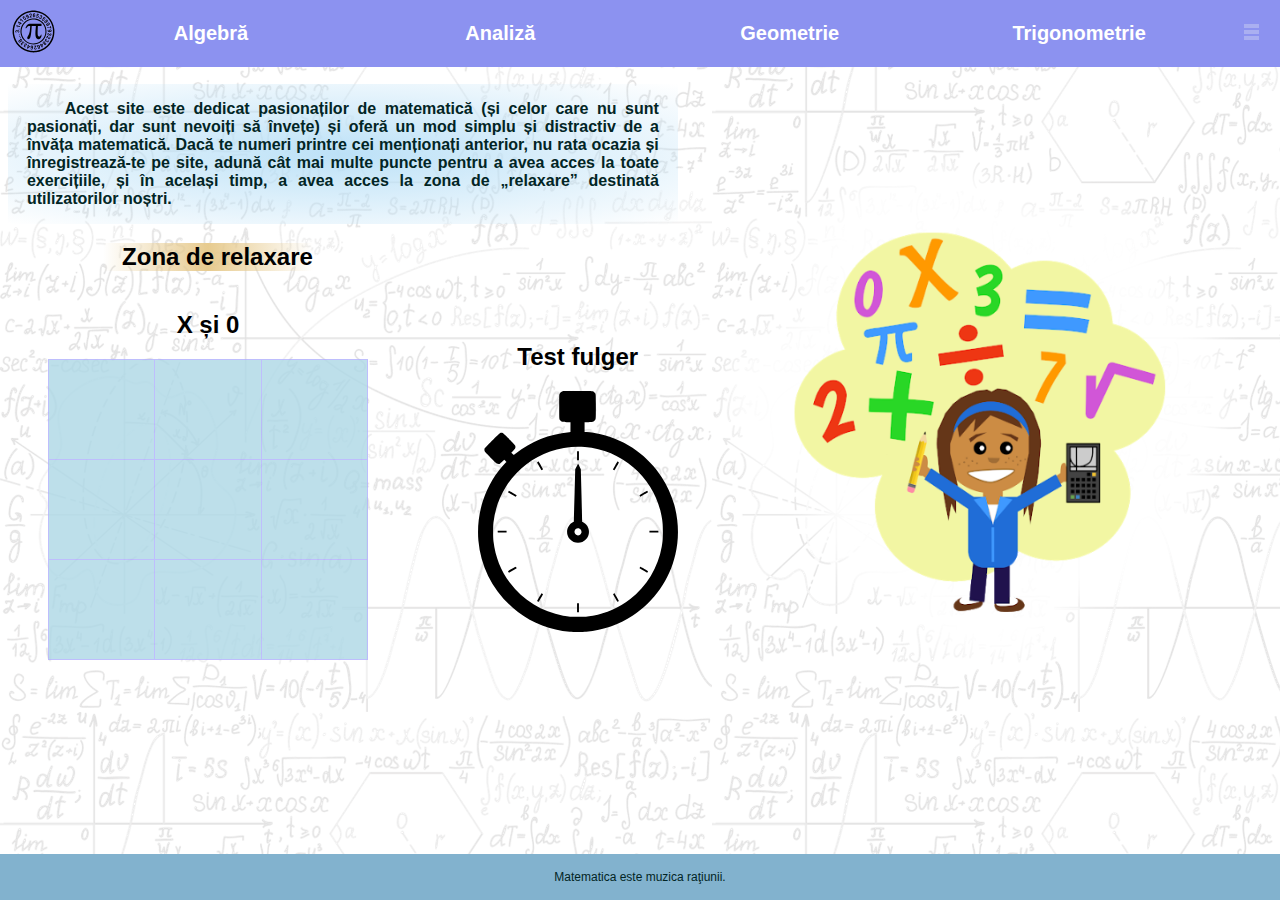
<file: html/index.html>
<!DOCTYPE html>
<html xmlns="http://www.w3.org/1999/xhtml" lang="ro">

<head>
    <meta charset="UTF-8">
    <title>MEGa - Pagina principală</title>
    <meta name="viewport" content="width=device-width, initial-scale=1.0">
    <link rel="stylesheet" href="../css/stil.css">
    <link rel="icon" href="../images/logo.jpg">
    <script src="../javascript/myscript.js"></script>
    <script src="../javascript/login.js"></script>
</head>

<body onload="citat();">

    <table class="meniu">
        <tr>
            <td class="meniu_icon">
                <a href="index.html">
                    <img src="../images/emblema.svg" alt="emblema" id="emblema">
                </a>
            </td>
            <td class="elem_meniu">
                <a href="algebra.html" class="elem_meniu_link">
          Algebră
        </a>
            </td>
            <td class="elem_meniu">
                <a href="analiza.html" class="elem_meniu_link">
          Analiză
        </a>
            </td>
            <td class="elem_meniu">
                <a href="geometrie.html" class="elem_meniu_link">
          Geometrie
        </a>
            </td>
            <td class="elem_meniu"><a href="trigonometrie.html" class="elem_meniu_link">
          Trigonometrie
        </a>
            </td>
            <td class="cerc_meniu"> <button class="cerc_meniu" onclick="openCloseForm()"><svg height="18" width="18">
            <line x1="2" y1="15" x2="17" y2="15" style="stroke:rgb(170, 175, 241);stroke-width:4" />
            <line x1="2" y1="9" x2="17" y2="9" style="stroke:rgb(170, 175, 241);stroke-width:4" />
            <line x1="2" y1="3" x2="17" y2="3" style="stroke:rgb(170, 175, 241);stroke-width:4" />
          </svg></button></td>
        </tr>
    </table>
    <div class="pagecontent">
        <div class="chenare">
            <div class="chenar">
                <div class="content">
                    <p>Acest site este dedicat pasionaților de matematică (și celor care nu sunt pasionați, dar sunt nevoiți să învețe) și oferă un mod simplu și distractiv de a învăța matematică. Dacă te numeri printre cei menționați anterior, nu rata ocazia
                        și înregistrează-te pe site, adună cât mai multe puncte pentru a avea acces la toate exercițiile, și în același timp, a avea acces la zona de „relaxare” destinată utilizatorilor noștri. </p>
                </div>
            </div>

            <div class="chenar_relaxare">
                <div class="joc1">
                    <h2 id="zonarelaxare">Zona de relaxare</h2>
                    <h2>X și 0</h2>
                    <table class="jocx0">
                        <tr>
                            <td class="joc-elem" onclick="Xsi0show('x-elem1')"><span id="x-elem1"></span></td>
                            <td class="joc-elem" onclick="Xsi0show('x-elem2')"><span id="x-elem2"></span></td>
                            <td class="joc-elem" onclick="Xsi0show('x-elem3')"><span id="x-elem3"></span></td>
                        </tr>
                        <tr>
                            <td class="joc-elem" onclick="Xsi0show('x-elem4')"><span id="x-elem4"></span></td>
                            <td class="joc-elem" onclick="Xsi0show('x-elem5')"><span id="x-elem5"></span></td>
                            <td class="joc-elem" onclick="Xsi0show('x-elem6')"><span id="x-elem6"></span></td>
                        </tr>
                        <tr>
                            <td class="joc-elem" onclick="Xsi0show('x-elem7')"><span id="x-elem7"></span></td>
                            <td class="joc-elem" onclick="Xsi0show('x-elem8')"><span id="x-elem8"></span></td>
                            <td class="joc-elem" onclick="Xsi0show('x-elem9')"><span id="x-elem9"></span></td>
                        </tr>
                    </table>
                </div>

                <div onclick="window.location.href='chestionare.html';">
                    <h2 id="chestionar">Test fulger</h2>
                    <img src="../images/ceas.svg" alt="Referință test fulger" id="ceas" />
                </div>
            </div>
        </div>
        <div class="form-popup" id="myForm">
            <form method="POST" action="../php/logare_utilizator.php" class="form-container" id="formLogin">
                <div id="inputForLogin">
                    <h1>Login</h1>
                    <label><b>Email</b>
                   <input type="text" placeholder="Enter Email" name="email" id="email" required>
                </label>
                    <label><b>Password</b>
                   <input type="password" placeholder="Enter Password" name="psw" id="psw" required>
                </label>
                </div>
                <p id="currentUser"></p>
                <button type="submit" class="btn" id="butonLogin" value="Login">Login</button>
                <button type="button" class="btn" id="butonLogout" value="Logout" onclick="logout();">Logout</button>
                <button type="button" class="btn" id="registerButton" onclick="window.location.href='register.html';">Register</button>
                <button type="button" class="btn" id="butonPaginaAdmin" onclick="window.location.href='adminPage.html';">Verifică exercițiu</button>
                <button type="button" class="btn" onclick="window.location.href='adaugareExercitiu.html';">Adaugă exercițiu </button>
                <p id="loggedIn"> </p>
            </form>
        </div>
        <div>
            <img src="../images/Drawing.png" alt="fundal poza" id="poza_copil" />
        </div>
        <footer>
            <p id="citat"></p>
        </footer>
    </div>
</body>

</html>
</file>
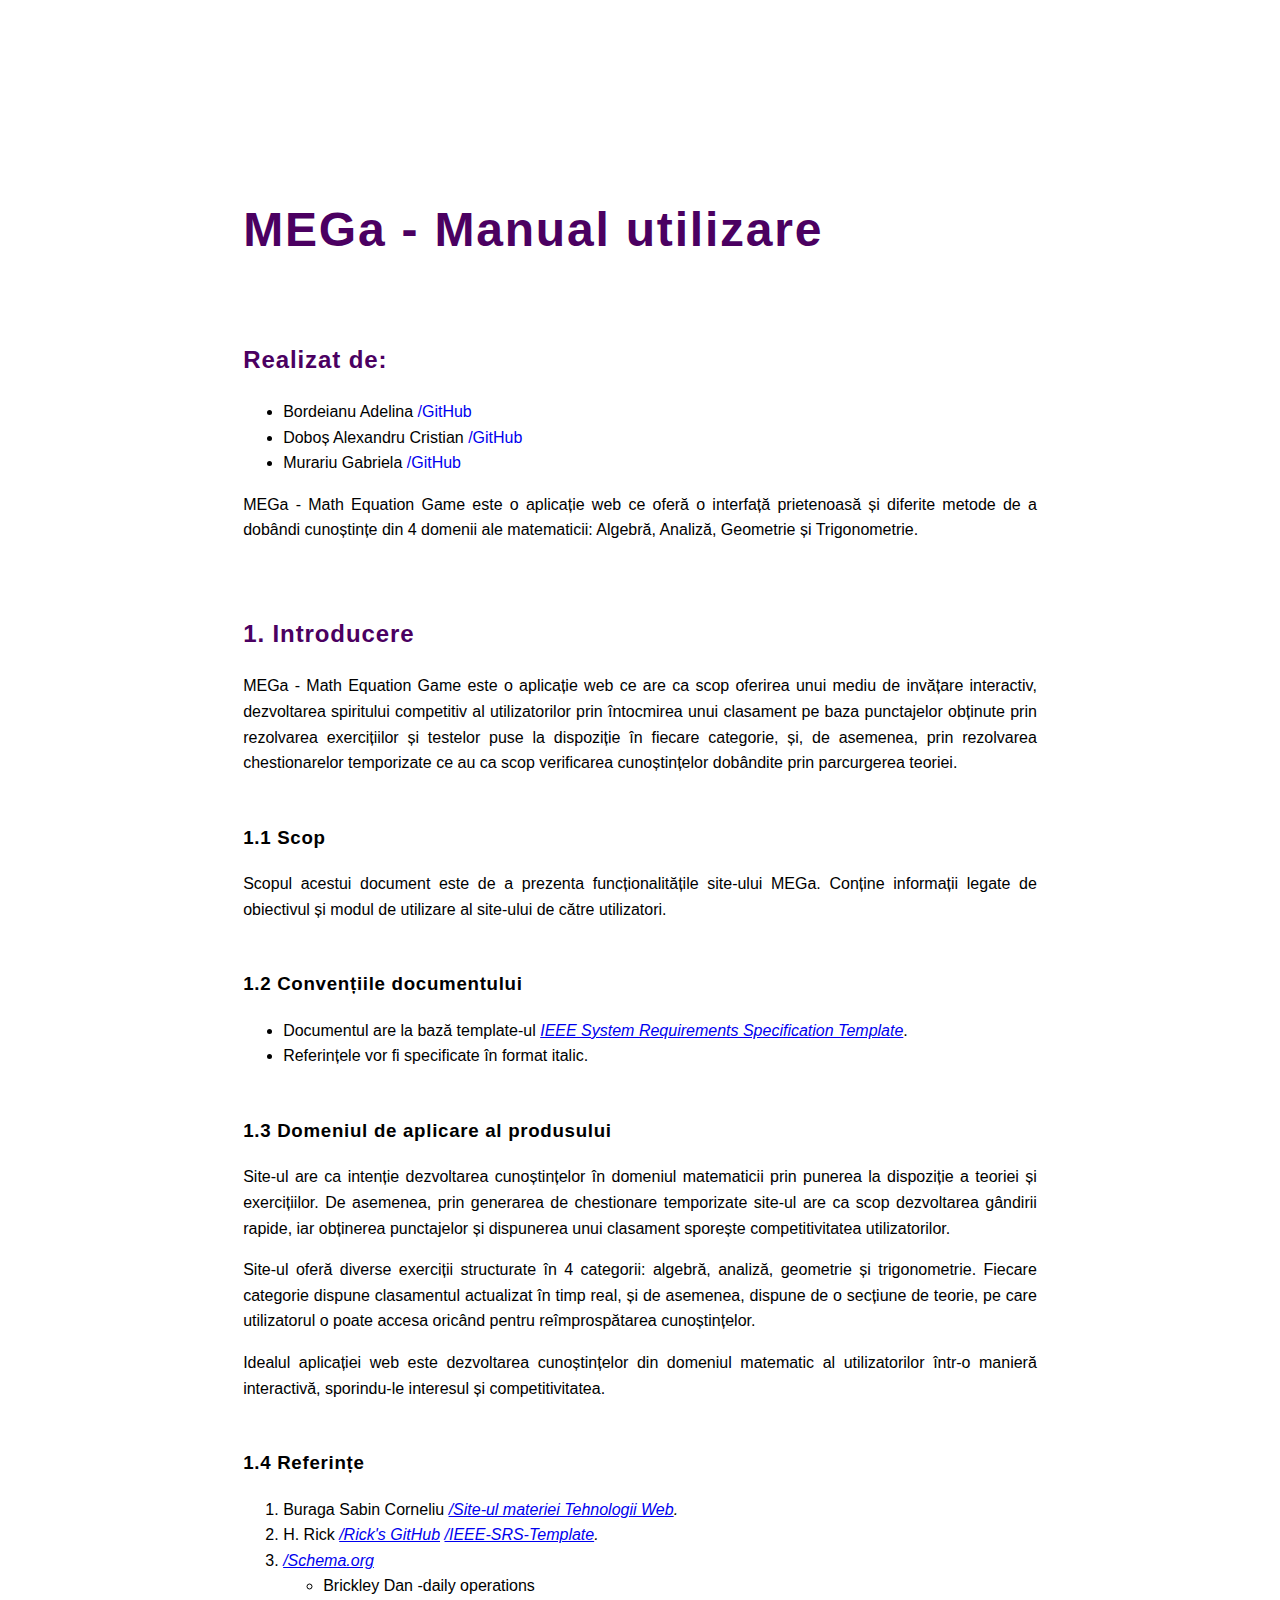
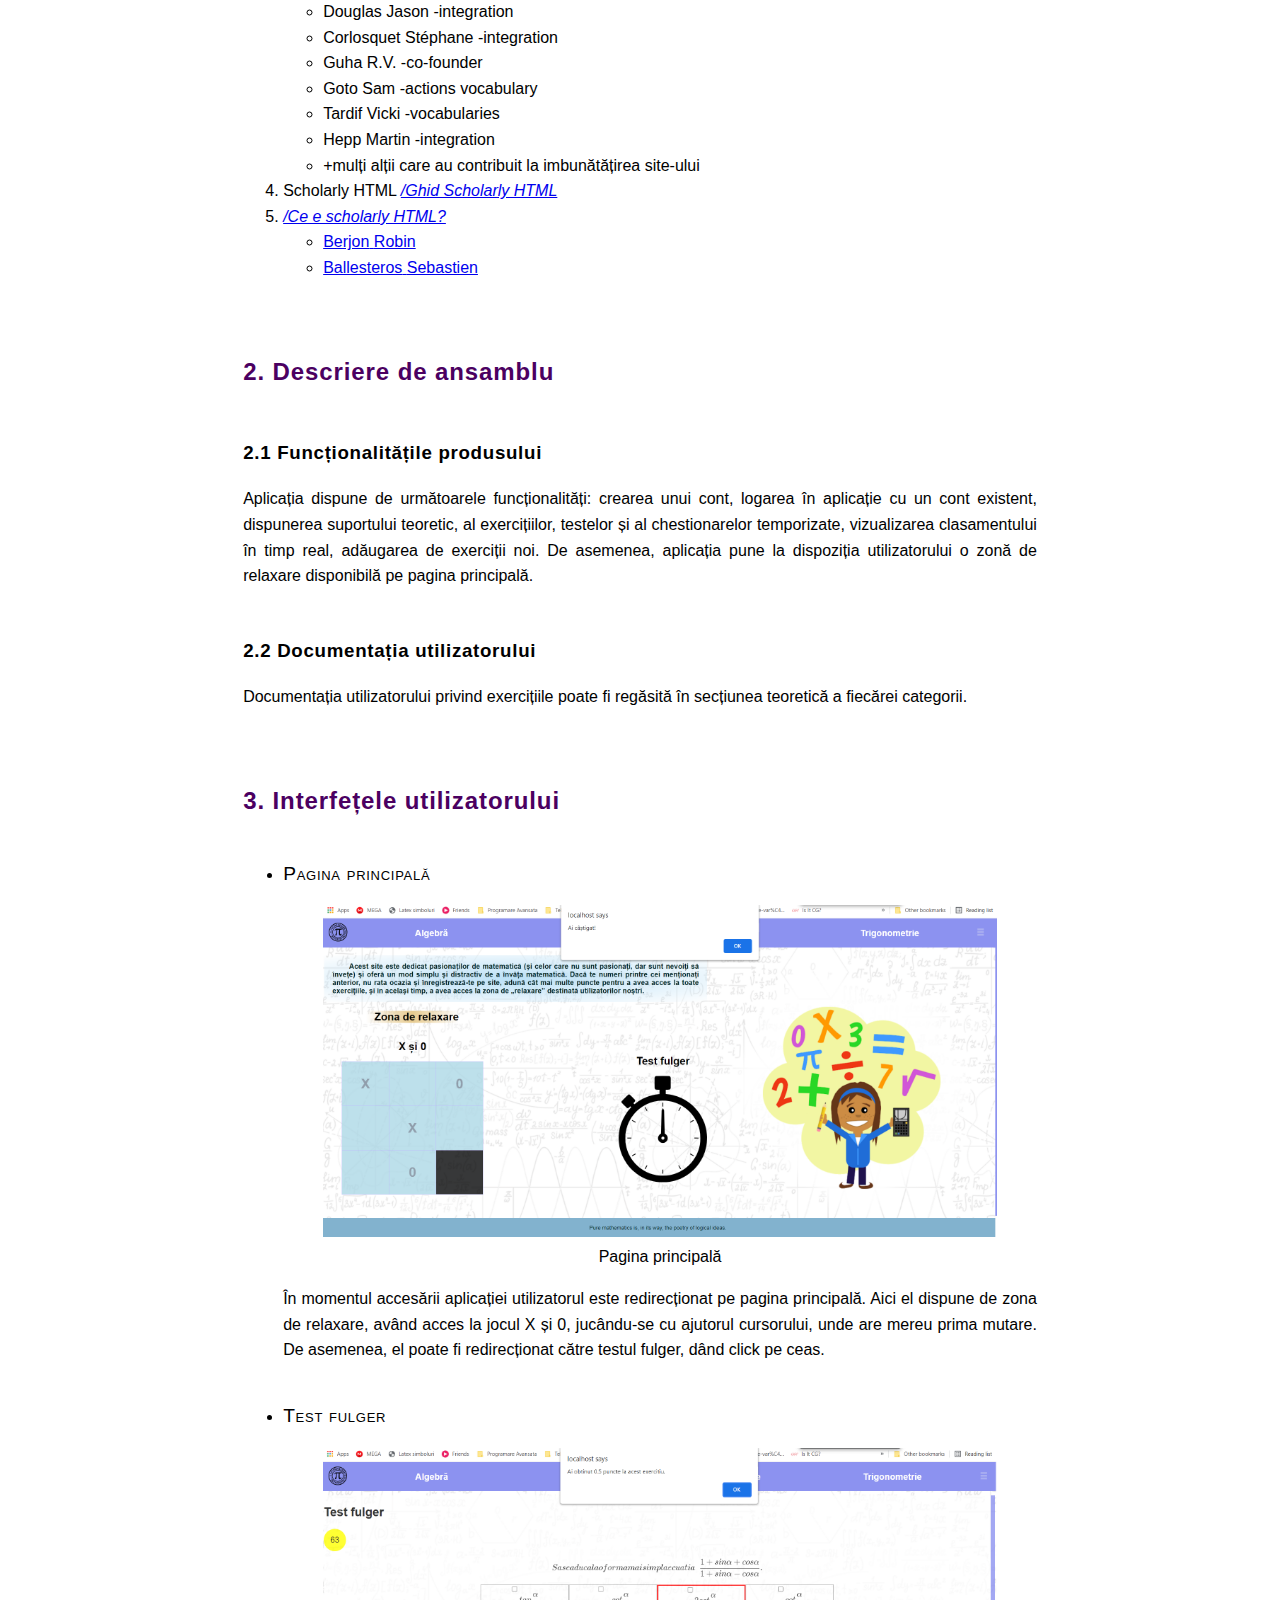
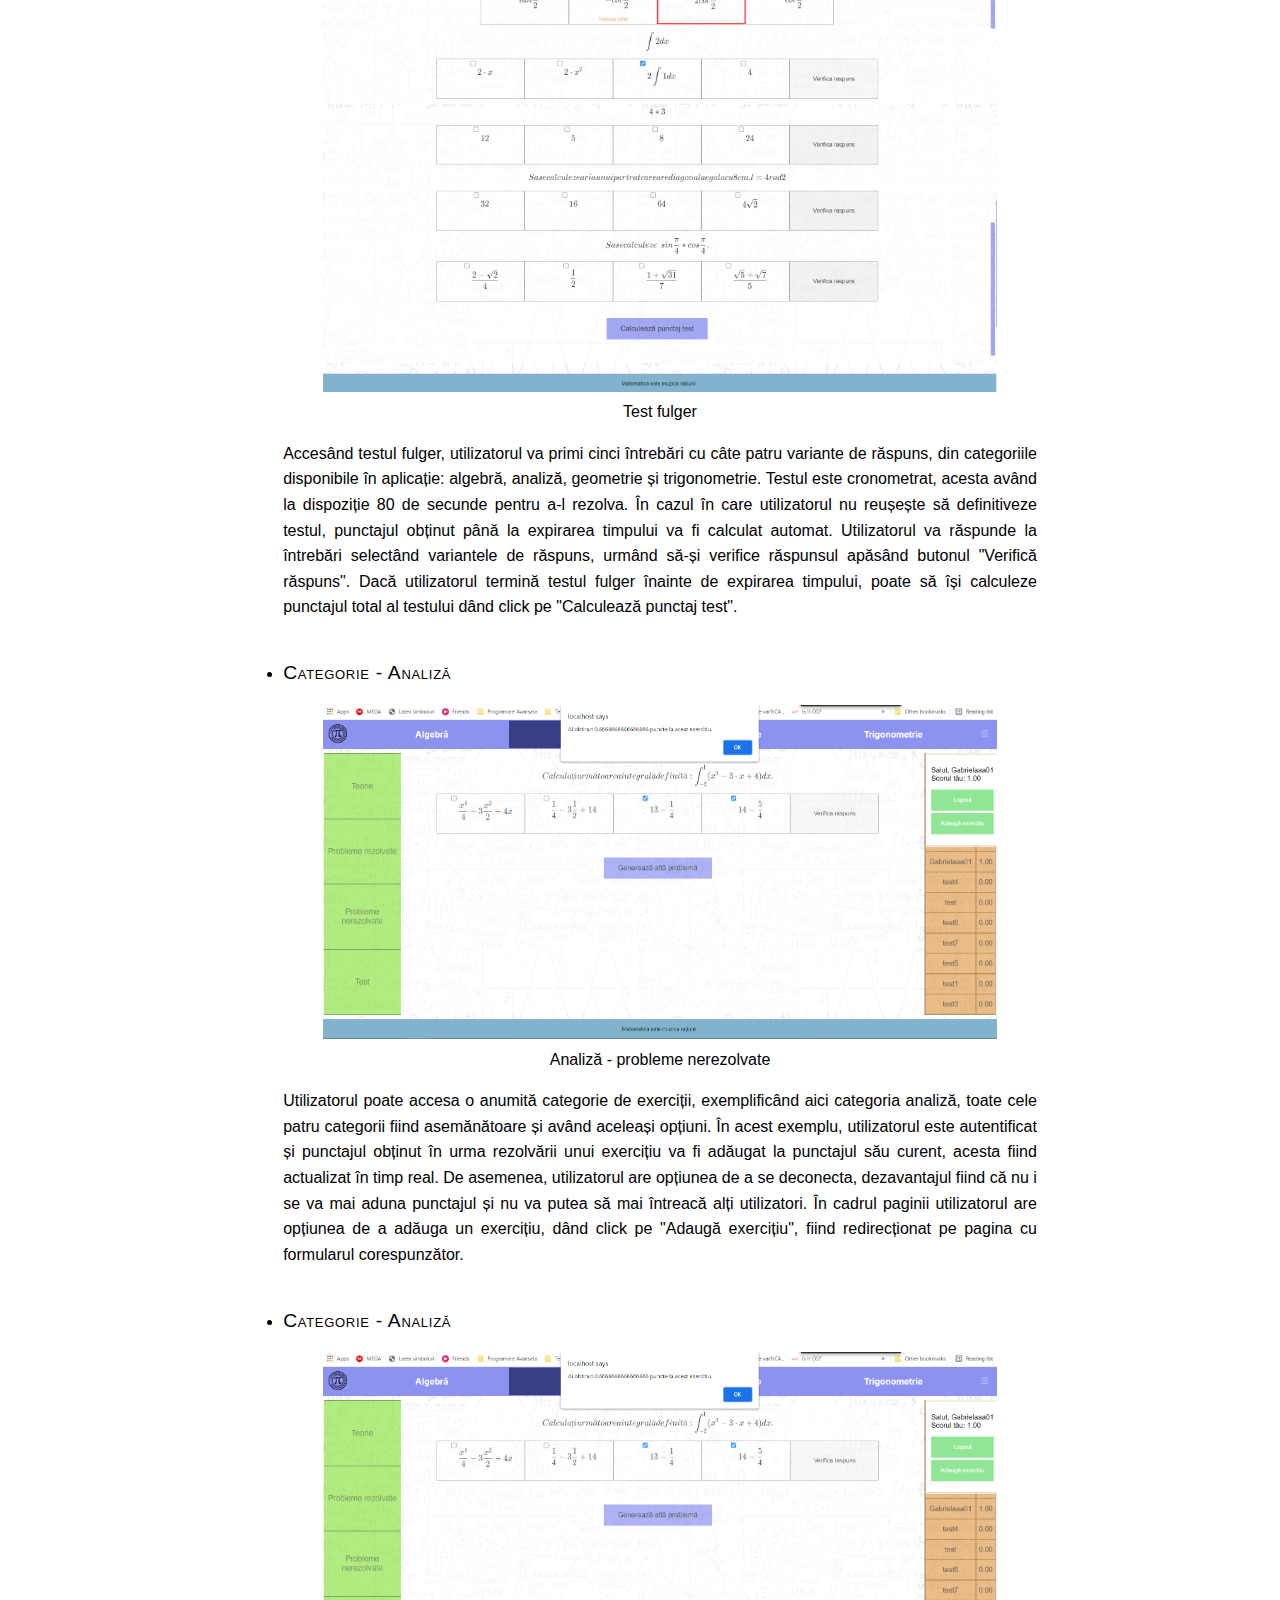
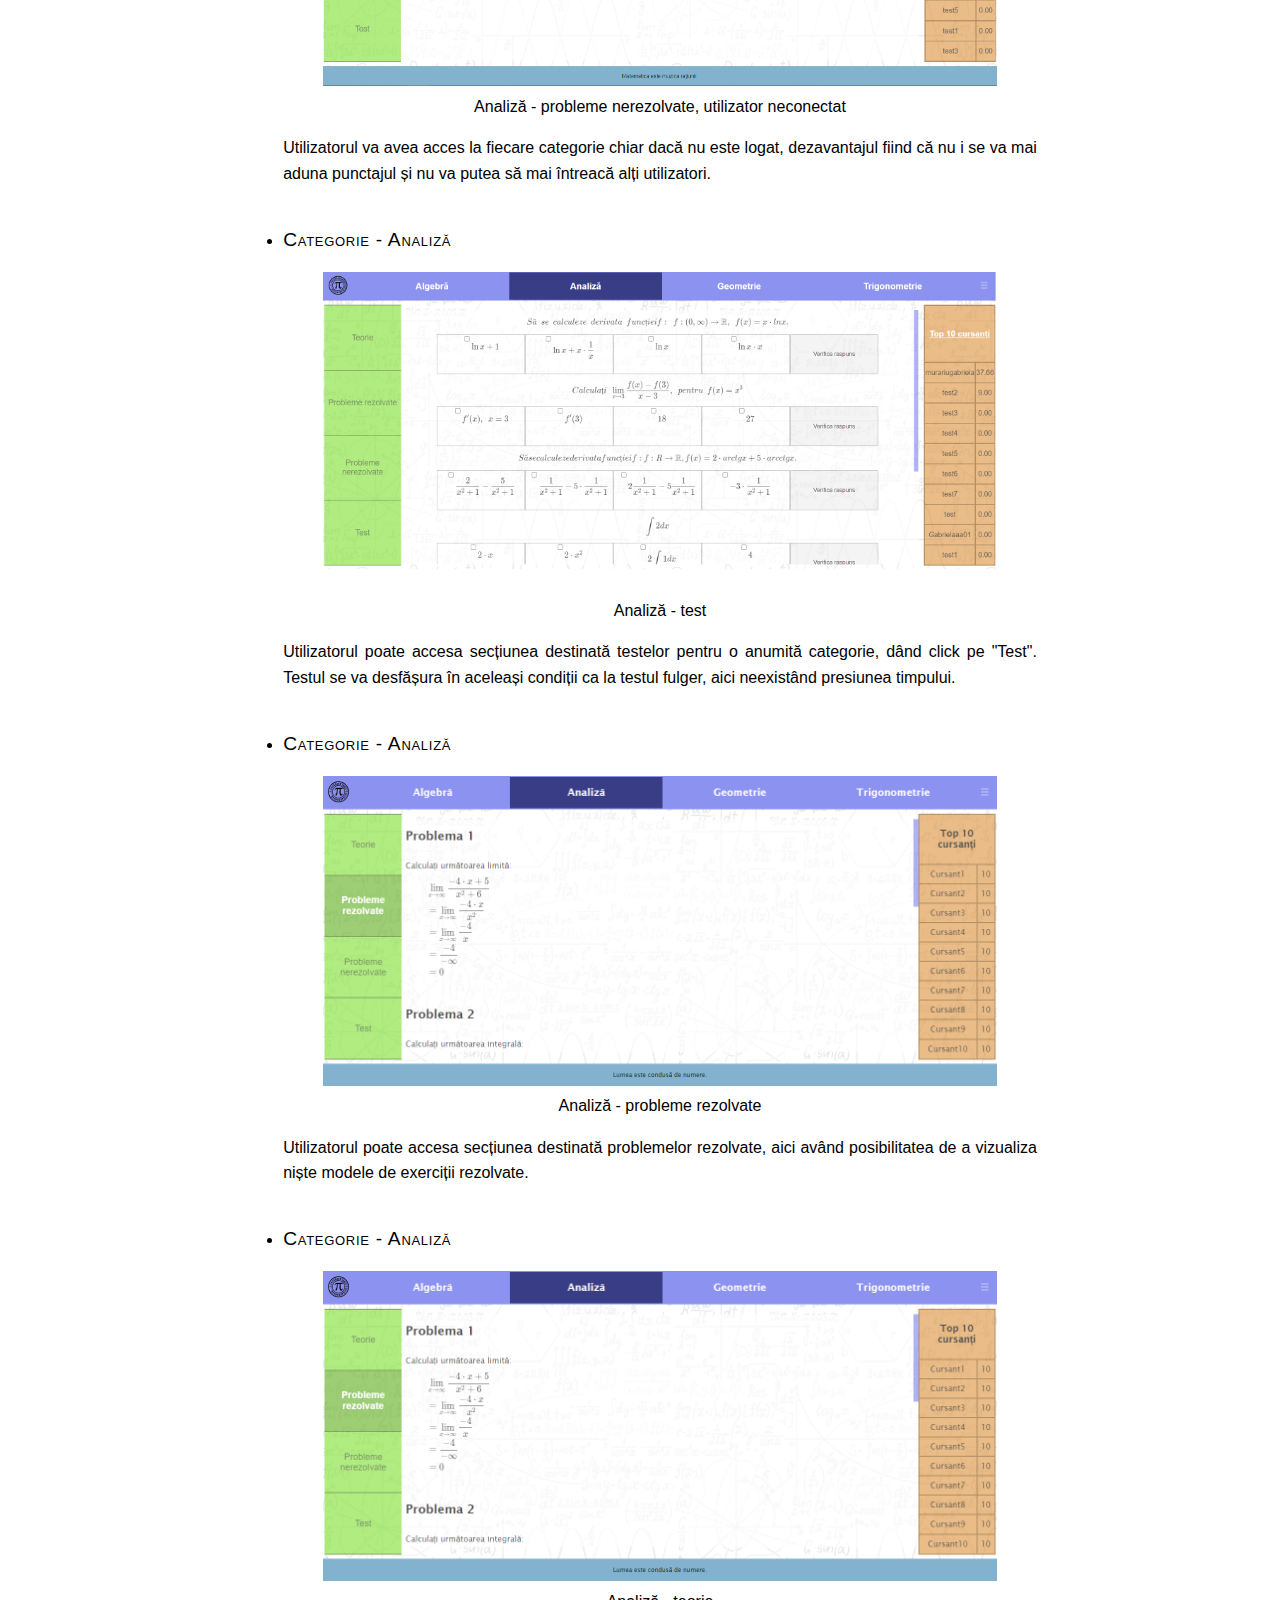
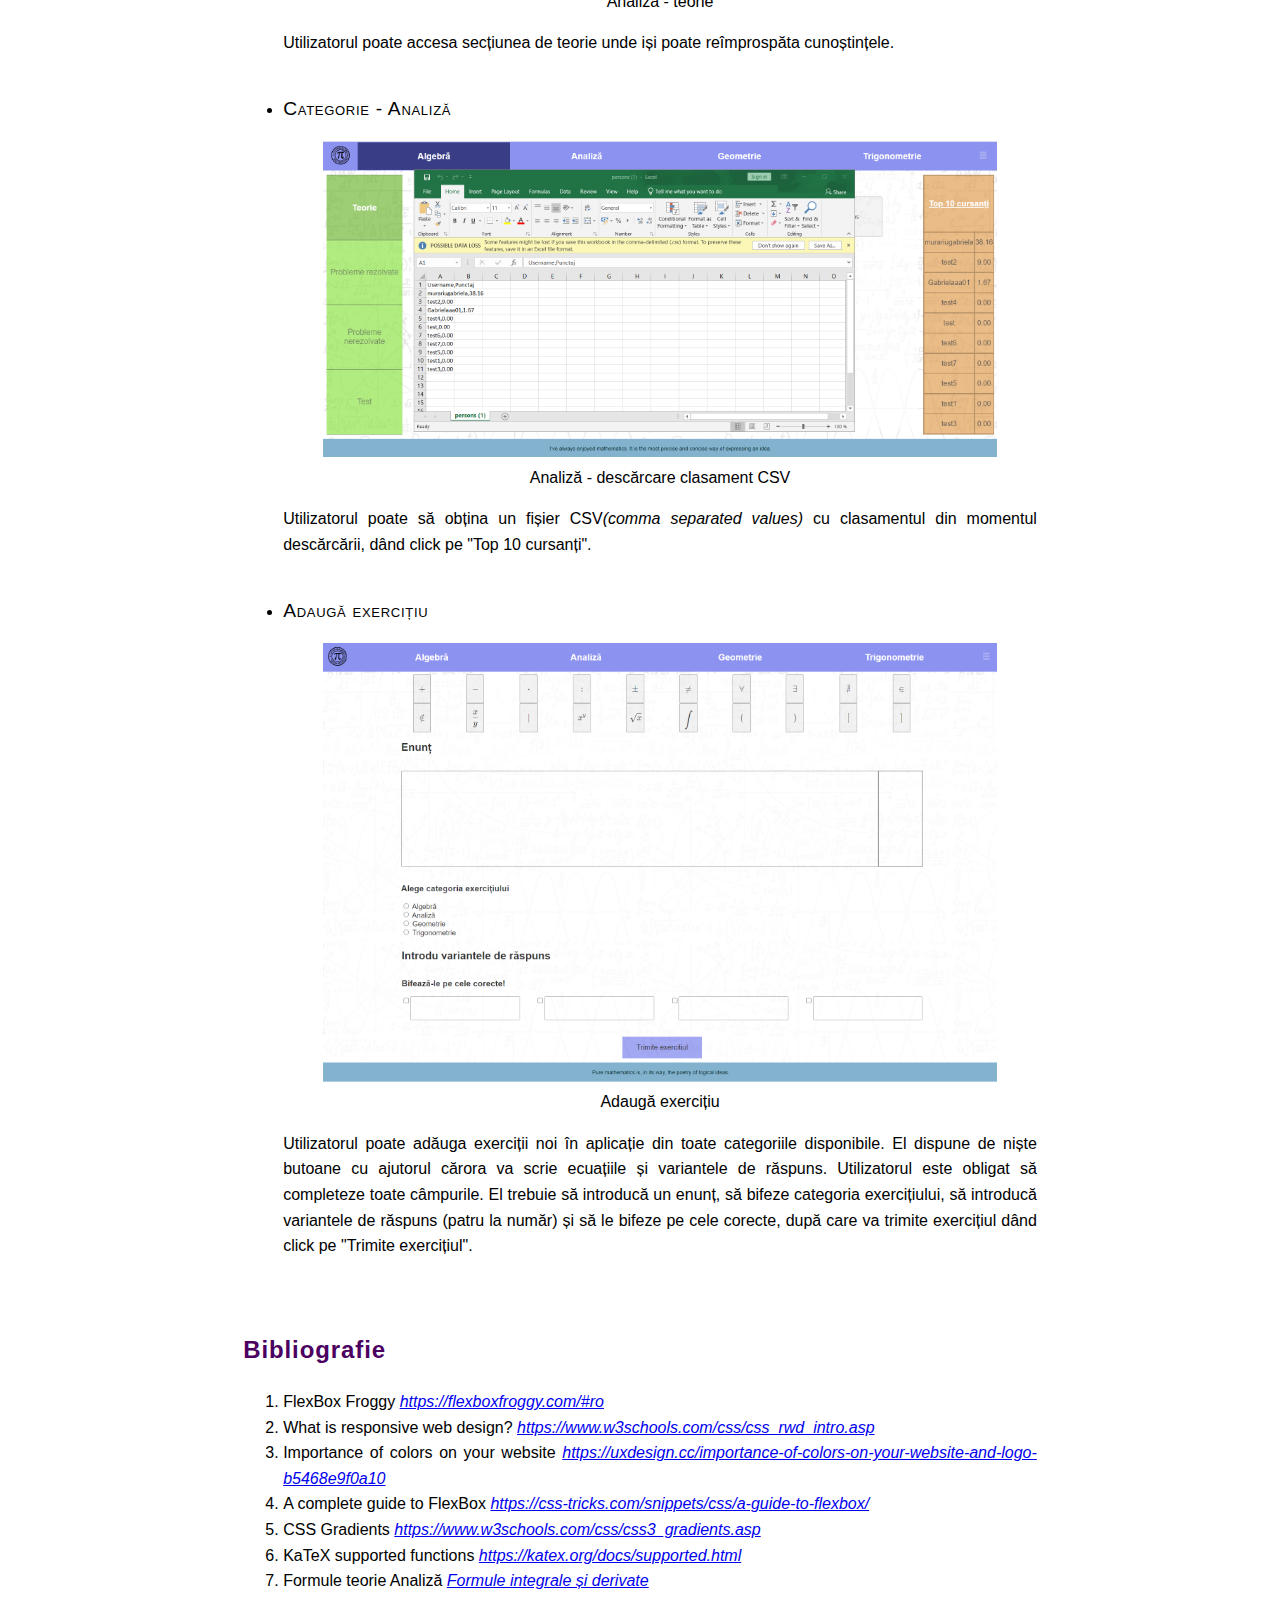
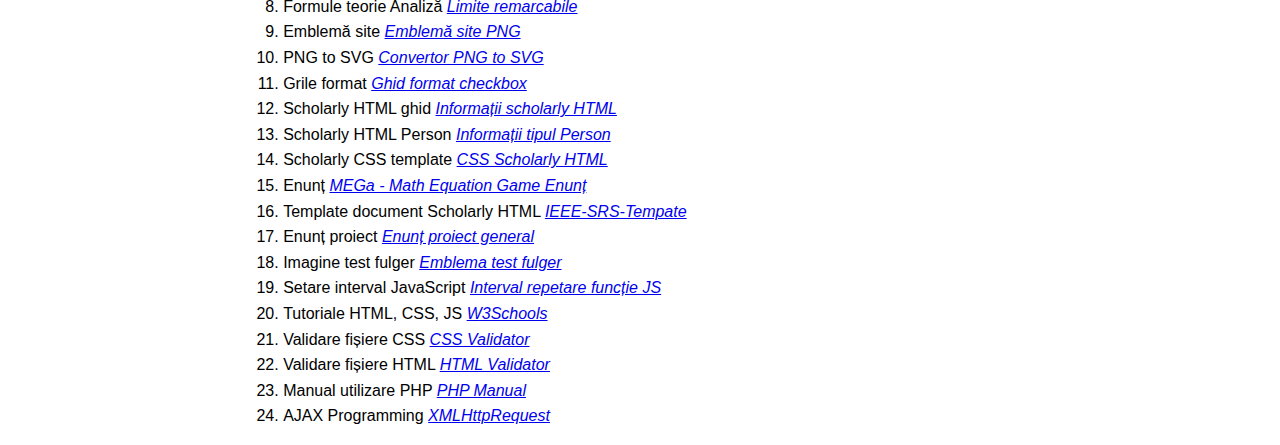
<file: html/manualUtilizare.html>
<!DOCTYPE html>
<html xmlns="http://www.w3.org/1999/xhtml" lang="ro">

<head>
    <meta charset="UTF-8">
    <title>MEGa - Manual utilizare</title>
    <link rel="icon" href="../images/logo.jpg">
    <link rel="stylesheet" href="../css/scholarlystyle.css">
</head>

<body prefix="schema: http://schema.org/# sa: https://ns.science.ai/" itemscope itemtype="http://schema.org/WebPage">
    <div id="articlecontent" itemscope itemtype="http://schema.org/WebPage">
        <article resource="#" typeof="schema:ScholarlyArticle">
            <header>
                <h1 id="title">MEGa - Manual utilizare</h1>
            </header>
            <section id="authors" typeof="sa:AuthorsList">
                <div role="contentinfo">
                    <h2>Realizat de:</h2>
                    <ul>
                        <li typeof="sa:ContributorRole" property="schema:author">
                            <span typeof="schema:Person">
                                <meta property="schema:familyName" content="Bordeianu-Cocea" />
                                <meta property="schema:givenName" content="Adelina" />
                                <meta property="schema:additionalName" content="Mihaela" />
                                <span property="schema:name">
                                    Bordeianu Adelina
                                </span>
                            <a href="https://github.com/adelinabordeianu" itemprop="url">/GitHub</a>
                            </span>
                        </li>
                        <li typeof="sa:ContributorRole" property="schema:author">
                            <span typeof="schema:Person">
                                <meta property="schema:familyName" content="Doboș" />
                                <meta property="schema:givenName" content="Alexandru" />
                                <meta property="schema:additionalName" content="Cristian" />
                                <span property="schema:name">
                                    Doboș Alexandru Cristian
                                </span>
                            <a href="https://github.com/AlexandruDobos" itemprop="url">/GitHub</a>
                            </span>
                        </li>
                        <li typeof="sa:ContributorRole" property="schema:author">
                            <span typeof="schema:Person">
                                <meta property="schema:familyName" content="Murariu" />
                                <meta property="schema:givenName" content="Gabriela" />
                                <span property="schema:name">
                                    Murariu Gabriela
                                </span>
                            <a href="https://github.com/murariugabriela" itemprop="url">/GitHub</a>
                            </span>
                        </li>
                    </ul>
                </div>
            </section>
            <section typeof="sa:Abstract">
                <div role="doc-abstract">
                    <p>
                        MEGa - Math Equation Game este o aplicație web ce oferă o interfață prietenoasă și diferite metode de a dobândi cunoștințe din 4 domenii ale matematicii: Algebră, Analiză, Geometrie și Trigonometrie.
                    </p>
                </div>
                <div role="doc-introduction">
                    <h2 id="introduction">1. Introducere</h2>
                    <p>
                        MEGa - Math Equation Game este o aplicație web ce are ca scop oferirea unui mediu de invățare interactiv, dezvoltarea spiritului competitiv al utilizatorilor prin întocmirea unui clasament pe baza punctajelor obținute prin rezolvarea exercițiilor și testelor
                        puse la dispoziție în fiecare categorie, și, de asemenea, prin rezolvarea chestionarelor temporizate ce au ca scop verificarea cunoștințelor dobândite prin parcurgerea teoriei.
                    </p>
                    <h3 id="introduction-purpose"> 1.1 Scop</h3>
                    <p>
                        Scopul acestui document este de a prezenta funcționalitățile site-ului MEGa. Conține informații legate de obiectivul și modul de utilizare al site-ului de către utilizatori.
                    </p>
                    <h3 id="conventions">1.2 Convențiile documentului</h3>
                    <ul>
                        <li>Documentul are la bază template-ul <cite typeof="citation"><a
                                    href="https://github.com/rick4470/IEEE-SRS-Tempate">IEEE System Requirements
                                    Specification Template</a></cite>.</li>
                        <li>Referințele vor fi specificate în format italic. </li>
                    </ul>
                    <h3 id="product-scope">1.3 Domeniul de aplicare al produsului</h3>
                    <p id="product-purpose">
                        Site-ul are ca intenție dezvoltarea cunoștințelor în domeniul matematicii prin punerea la dispoziție a teoriei și exercițiilor. De asemenea, prin generarea de chestionare temporizate site-ul are ca scop dezvoltarea gândirii rapide, iar obținerea punctajelor
                        și dispunerea unui clasament sporește competitivitatea utilizatorilor.
                    </p>
                    <p id="product-benefits">
                        Site-ul oferă diverse exerciții structurate în 4 categorii: algebră, analiză, geometrie și trigonometrie. Fiecare categorie dispune clasamentul actualizat în timp real, și de asemenea, dispune de o secțiune de teorie, pe care utilizatorul o poate accesa
                        oricând pentru reîmprospătarea cunoștințelor.
                    </p>
                    <p id="product-goals">
                        Idealul aplicației web este dezvoltarea cunoștințelor din domeniul matematic al utilizatorilor într-o manieră interactivă, sporindu-le interesul și competitivitatea.
                    </p>
                    <h3 id="product-references" typeof="schema:ReferenceList">1.4 Referințe</h3>
                    <ol>
                        <li typeof="schema:ScholarlyArticle" resource="https://profs.info.uaic.ro/~busaco/teach/courses/web/web-projects.html">
                            <span property="schema:author" typeof="schema:Person">
                                <span property="schema:familyName">Buraga</span>
                            <span property="schema:givenName">Sabin</span>
                            <span property="schema:additionalName">Corneliu</span>
                            </span>
                            <cite property="schema:citation"><a
                                    href="https://profs.info.uaic.ro/~busaco/teach/courses/web/web-projects.html">/Site-ul
                                    materiei Tehnologii Web</a>.</cite>
                        </li>
                        <li typeof="schema:ScholarlyArticle" resource="https://github.com/rick4470/IEEE-SRS-Tempate#14-product-scope">
                            <span property="schema:author" typeof="schema:Person">
                                <span property="schema:familyName">H.</span>
                            <span property="schema:givenName">Rick</span>
                            <span property="schema:url"><cite typeof="citation"><a
                                            href="https://github.com/rick4470">/Rick's GitHub</a></cite></span>
                            </span>
                            <cite property="schema:citation"><a
                                    href="https://github.com/rick4470/IEEE-SRS-Tempate#14-product-scope">/IEEE-SRS-Template</a>.</cite>
                        </li>
                        <li typeof="schema:ScholarlyArticle" resource="https://schema.org">
                            <cite property="schema:citation"><a href="https://schema.org">/Schema.org</a></cite>
                            <ul>
                                <li>
                                    <span property="sa:ContributorRole" typeof="schema:Person">
                                        <span property="schema:familyName">Brickley</span>
                                    <span property="schema:givenName">Dan</span>
                                    <span property="schema:role">-daily operations</span>
                                    </span>
                                </li>
                                <li>
                                    <span property="sa:ContributorRole" typeof="schema:Person">
                                        <span property="schema:familyName">Douglas</span>
                                    <span property="schema:givenName">Jason</span>
                                    <span property="schema:role">-integration</span>
                                    </span>
                                </li>
                                <li>
                                    <span property="sa:ContributorRole" typeof="schema:Person">
                                        <span property="schema:familyName">Corlosquet</span>
                                    <span property="schema:givenName">Stéphane</span>
                                    <span property="schema:role">-integration</span>
                                    </span>
                                </li>
                                <li>
                                    <span property="sa:ContributorRole" typeof="schema:Person">
                                        <span property="schema:familyName">Guha</span>
                                    <span property="schema:givenName">R.V.</span>
                                    <span property="schema:role">-co-founder</span>
                                    </span>
                                </li>
                                <li>
                                    <span property="sa:ContributorRole" typeof="schema:Person">
                                        <span property="schema:familyName">Goto</span>
                                    <span property="schema:givenName">Sam</span>
                                    <span property="schema:role">-actions vocabulary</span>
                                    </span>
                                </li>
                                <li>
                                    <span property="sa:ContributorRole" typeof="schema:Person">
                                        <span property="schema:familyName">Tardif</span>
                                    <span property="schema:givenName">Vicki</span>
                                    <span property="schema:role">-vocabularies</span>
                                    </span>
                                </li>
                                <li>
                                    <span property="sa:ContributorRole" typeof="schema:Person">
                                        <span property="schema:familyName">Hepp</span>
                                    <span property="schema:givenName">Martin</span>
                                    <span property="schema:role">-integration</span>
                                    </span>
                                </li>
                                <li>
                                    +mulți alții care au contribuit la imbunătățirea site-ului
                                </li>
                            </ul>
                        </li>
                        <li typeof="schema:ScholarlyArticle" resource="https://w3c.github.io/scholarly-html">
                            <span property="schema:name">Scholarly HTML</span>
                            <cite property="schema:citation">
                                <a href="https://w3c.github.io/scholarly-html">/Ghid Scholarly HTML
                                </a>
                            </cite>
                        </li>
                        <li typeof="schema:ScholarlyArticle" resource="https://vivliostyle.github.io/vivliostyle_doc/samples/scholarly/index.html">
                            <cite property="schema:citation">
                                <a href="https://vivliostyle.github.io/vivliostyle_doc/samples/scholarly/index.html">
                                    /Ce e scholarly HTML?
                                </a>
                            </cite>
                            <ul>
                                <li property="schema:author" typeof="sa:ContributorRole">
                                    <a property="schema:author" href="http://berjon.com/" typeof="schema:Person">
                                        <span property="schema:familyName">Berjon</span>
                                        <span property="schema:givenName">Robin</span>
                                    </a>
                                </li>
                                <li property="schema:contributor" typeof="sa:ContributorRole">
                                    <a property="schema:contributor" href="https://github.com/sballesteros" typeof="schema:Person">
                                        <span property="schema:familyName">Ballesteros</span>
                                        <span property="schema:givenName">Sebastien</span>
                                    </a>
                                </li>

                            </ul>

                        </li>
                    </ol>
                </div>
            </section>
            <section typeof="sa:MaterialsAndMethods">
                <h2>2. Descriere de ansamblu</h2>
                <h3>2.1 Funcționalitățile produsului</h3>
                <p>
                    Aplicația dispune de următoarele funcționalități: crearea unui cont, logarea în aplicație cu un cont existent, dispunerea suportului teoretic, al exercițiilor, testelor și al chestionarelor temporizate, vizualizarea clasamentului în timp real, adăugarea
                    de exerciții noi. De asemenea, aplicația pune la dispoziția utilizatorului o zonă de relaxare disponibilă pe pagina principală.
                </p>
                <h3 id="documentation">2.2 Documentația utilizatorului</h3>
                <p>
                    Documentația utilizatorului privind exercițiile poate fi regăsită în secțiunea teoretică a fiecărei categorii.
                </p>
            </section>
            <section typeof="sa:MaterialsAndMethods">
                <h2>3. Interfețele utilizatorului</h2>
                <ul>
                    <li>
                        <h4>Pagina principală</h4>
                        <figure typeof="sa:image">
                            <img src="../images/pagina_principala.png" alt="Interfață pagina principală" />
                            <figcaption>Pagina principală</figcaption>
                        </figure>
                        <p>
                            În momentul accesării aplicației utilizatorul este redirecționat pe pagina principală. Aici el dispune de zona de relaxare, având acces la jocul X și 0, jucându-se cu ajutorul cursorului, unde are mereu prima mutare. De asemenea, el poate fi redirecționat
                            către testul fulger, dând click pe ceas.
                        </p>
                    </li>
                    <li>
                        <h4>Test fulger</h4>
                        <figure typeof="sa:image">
                            <img src="../images/chestionar.png" alt="Interfață test fulger" />
                            <figcaption>Test fulger</figcaption>
                        </figure>
                        <p>
                            Accesând testul fulger, utilizatorul va primi cinci întrebări cu câte patru variante de răspuns, din categoriile disponibile în aplicație: algebră, analiză, geometrie și trigonometrie. Testul este cronometrat, acesta având la dispoziție 80 de secunde
                            pentru a-l rezolva. În cazul în care utilizatorul nu reușește să definitiveze testul, punctajul obținut până la expirarea timpului va fi calculat automat. Utilizatorul va răspunde la întrebări selectând variantele de răspuns,
                            urmând să-și verifice răspunsul apăsând butonul "Verifică răspuns". Dacă utilizatorul termină testul fulger înainte de expirarea timpului, poate să își calculeze punctajul total al testului dând click pe "Calculează punctaj
                            test".
                        </p>
                    </li>
                    <li>
                        <h4>Categorie - Analiză</h4>
                        <figure typeof="sa:image">
                            <img src="../images/calcularePunctaj1.png" alt="Interfață analiză probleme nerezolvate" />
                            <figcaption>Analiză - probleme nerezolvate </figcaption>
                        </figure>
                        <p>
                            Utilizatorul poate accesa o anumită categorie de exerciții, exemplificând aici categoria analiză, toate cele patru categorii fiind asemănătoare și având aceleași opțiuni. În acest exemplu, utilizatorul este autentificat și punctajul obținut în urma rezolvării
                            unui exercițiu va fi adăugat la punctajul său curent, acesta fiind actualizat în timp real. De asemenea, utilizatorul are opțiunea de a se deconecta, dezavantajul fiind că nu i se va mai aduna punctajul și nu va putea să mai
                            întreacă alți utilizatori. În cadrul paginii utilizatorul are opțiunea de a adăuga un exercițiu, dând click pe "Adaugă exercițiu", fiind redirecționat pe pagina cu formularul corespunzător.
                        </p>
                    </li>
                    <li>
                        <h4>Categorie - Analiză</h4>
                        <figure typeof="sa:image">
                            <img src="../images/calcularePunctaj1.png" alt="Interfață analiză probleme nerezolvate neconectat" />
                            <figcaption>Analiză - probleme nerezolvate, utilizator neconectat</figcaption>
                        </figure>
                        <p>
                            Utilizatorul va avea acces la fiecare categorie chiar dacă nu este logat, dezavantajul fiind că nu i se va mai aduna punctajul și nu va putea să mai întreacă alți utilizatori.
                        </p>
                    </li>
                    <li>
                        <h4>Categorie - Analiză</h4>
                        <figure typeof="sa:image">
                            <img src="../images/analiza-test.png" alt="Interfață analiză test" />
                            <figcaption>Analiză - test </figcaption>
                        </figure>
                        <p>
                            Utilizatorul poate accesa secțiunea destinată testelor pentru o anumită categorie, dând click pe "Test". Testul se va desfășura în aceleași condiții ca la testul fulger, aici neexistând presiunea timpului.
                        </p>
                    </li>
                    <li>
                        <h4>Categorie - Analiză</h4>
                        <figure typeof="sa:image">
                            <img src="../images/analiza-pbrez.png" alt="Interfață analiză probleme rezolvate" />
                            <figcaption>Analiză - probleme rezolvate </figcaption>
                        </figure>
                        <p>
                            Utilizatorul poate accesa secțiunea destinată problemelor rezolvate, aici având posibilitatea de a vizualiza niște modele de exerciții rezolvate.
                        </p>
                    </li>
                    <li>
                        <h4>Categorie - Analiză</h4>
                        <figure typeof="sa:image">
                            <img src="../images/analiza-pbrez.png" alt="Interfață analiză teorie" />
                            <figcaption>Analiză - teorie </figcaption>
                        </figure>
                        <p>
                            Utilizatorul poate accesa secțiunea de teorie unde iși poate reîmprospăta cunoștințele.
                        </p>
                    </li>
                    <li>
                        <h4>Categorie - Analiză</h4>
                        <figure typeof="sa:image">
                            <img src="../images/CSV.png" alt="Interfață analiză descărcare clasament CSV" />
                            <figcaption>Analiză - descărcare clasament CSV</figcaption>
                        </figure>
                        <p>
                            Utilizatorul poate să obțina un fișier CSV<i>(comma separated values)</i> cu clasamentul din momentul descărcării, dând click pe "Top 10 cursanți".
                        </p>
                    </li>
                    <li>
                        <h4>Adaugă exercițiu</h4>
                        <figure typeof="sa:image">
                            <img src="../images/adaugaExercitiu.png" alt="Interfață adaugă exercițiul" />
                            <figcaption>Adaugă exercițiu </figcaption>
                        </figure>
                        <p>
                            Utilizatorul poate adăuga exerciții noi în aplicație din toate categoriile disponibile. El dispune de niște butoane cu ajutorul cărora va scrie ecuațiile și variantele de răspuns. Utilizatorul este obligat să completeze toate câmpurile. El trebuie să
                            introducă un enunț, să bifeze categoria exercițiului, să introducă variantele de răspuns (patru la număr) și să le bifeze pe cele corecte, după care va trimite exercițiul dând click pe "Trimite exercițiul".
                        </p>
                    </li>
                </ul>

            </section>
            <section typeof="sa:ReferenceList">
                <h2>Bibliografie</h2>
                <ol>
                    <li typeof="schema:ScholarlyArticle" resource="https://flexboxfroggy.com/#ro">
                        <span typeof="schema:Thing">
                            <span property="schema:name">FlexBox Froggy</span>
                        <span property="schema:url">
                                <cite typeof="citation">
                                    <a href="https://flexboxfroggy.com/#ro">https://flexboxfroggy.com/#ro</a>
                                </cite>
                            </span>
                        </span>
                    </li>
                    <li typeof="schema:ScholarlyArticle" resource="https://www.w3schools.com/css/css_rwd_intro.asp">
                        <span typeof="schema:Thing">
                            <span property="schema:name">What is responsive web design?</span>
                        <span property="schema:url">
                                <cite typeof="citation">
                                    <a
                                        href="https://www.w3schools.com/css/css_rwd_intro.asp">https://www.w3schools.com/css/css_rwd_intro.asp</a>
                                </cite>
                            </span>
                        </span>
                    </li>
                    <li typeof="schema:ScholarlyArticle" resource="https://uxdesign.cc/importance-of-colors-on-your-website-and-logo-b5468e9f0a10">
                        <span typeof="schema:Thing">
                            <span property="schema:name">Importance of colors on your website</span>
                        <span property="schema:url">
                                <cite typeof="citation">
                                    <a
                                        href="https://uxdesign.cc/importance-of-colors-on-your-website-and-logo-b5468e9f0a10">https://uxdesign.cc/importance-of-colors-on-your-website-and-logo-b5468e9f0a10</a>
                                </cite>
                            </span>
                        </span>
                    </li>
                    <li typeof="schema:ScholarlyArticle" resource="https://css-tricks.com/snippets/css/a-guide-to-flexbox/">
                        <span typeof="schema:Thing">
                            <span property="schema:name">A complete guide to FlexBox</span>
                        <span property="schema:url">
                                <cite typeof="citation">
                                    <a
                                        href="https://css-tricks.com/snippets/css/a-guide-to-flexbox/">https://css-tricks.com/snippets/css/a-guide-to-flexbox/</a>
                                </cite>
                            </span>
                        </span>
                    </li>
                    <li typeof="schema:ScholarlyArticle" resource="https://www.w3schools.com/css/css3_gradients.asp">
                        <span typeof="schema:Thing">
                            <span property="schema:name">CSS Gradients</span>
                        <span property="schema:url">
                                <cite typeof="citation">
                                    <a
                                        href="https://www.w3schools.com/css/css3_gradients.asp">https://www.w3schools.com/css/css3_gradients.asp</a>
                                </cite>
                            </span>
                        </span>
                    </li>
                    <li typeof="schema:ScholarlyArticle" resource="https://katex.org/docs/supported.html">
                        <span typeof="schema:Thing">
                            <span property="schema:name">KaTeX supported functions</span>
                        <span property="schema:url">
                                <cite typeof="citation">
                                    <a
                                        href="https://katex.org/docs/supported.html">https://katex.org/docs/supported.html</a>
                                </cite>
                            </span>
                        </span>
                    </li>
                    <li typeof="schema:ScholarlyArticle" resource="https://www.mateinfo.ro/teorie-formule-matematica/teorie-complexa-liceu/formule-matematica-liceu/266-analiza-matematica-cls-a-xii-a/file">
                        <span typeof="schema:Thing">
                            <span property="schema:name">Formule teorie Analiză</span>
                        <span property="schema:url">
                                <cite typeof="citation">
                                    <a
                                        href="https://www.mateinfo.ro/teorie-formule-matematica/teorie-complexa-liceu/formule-matematica-liceu/266-analiza-matematica-cls-a-xii-a/file">Formule
                                        integrale și derivate</a>
                                </cite>
                            </span>
                        </span>
                    </li>
                    <li typeof="schema:ScholarlyArticle" resource="https://sites.google.com/site/videomeditatii/clase-liceale-9-12/clasa-a-11-a-materii-de-studiu/programa-scolara-pentru-matematica-clasa-a-xi-a/limite-remarcabile-folosite-de-regula-in-cazurile-limitelor-de-nedeterminare">
                        <span typeof="schema:Thing">
                            <span property="schema:name">Formule teorie Analiză</span>
                        <span property="schema:url">
                                <cite typeof="citation">
                                    <a
                                        href="https://sites.google.com/site/videomeditatii/clase-liceale-9-12/clasa-a-11-a-materii-de-studiu/programa-scolara-pentru-matematica-clasa-a-xi-a/limite-remarcabile-folosite-de-regula-in-cazurile-limitelor-de-nedeterminare">Limite
                                        remarcabile</a>
                                </cite>
                            </span>
                        </span>
                    </li>
                    <li typeof="schema:ScholarlyArticle" resource="https://vectordesign.zibbet.com/pi-math-symbol-graphics-design-svg-dxf-eps-png-cdr-ai-pdf-vector-art-clipart-instant-download-digital-cut-print-file-decal-cricut-silhouette">
                        <span typeof="schema:Thing">
                            <span property="schema:name">Emblemă site</span>
                        <span property="schema:url">
                                <cite typeof="citation">
                                    <a
                                        href="https://vectordesign.zibbet.com/pi-math-symbol-graphics-design-svg-dxf-eps-png-cdr-ai-pdf-vector-art-clipart-instant-download-digital-cut-print-file-decal-cricut-silhouette">Emblemă
                                        site PNG</a>
                                </cite>
                            </span>
                        </span>
                    </li>
                    <li typeof="schema:ScholarlyArticle" resource="https://convertio.co/png-svg/">
                        <span typeof="schema:Thing">
                            <span property="schema:name">PNG to SVG</span>
                        <span property="schema:url">
                                <cite typeof="citation">
                                    <a href="https://convertio.co/png-svg/">Convertor PNG to SVG</a>
                                </cite>
                            </span>
                        </span>
                    </li>
                    <li typeof="schema:ScholarlyArticle" resource="https://www.freecodecamp.org/news/multiple-choice-quiz-template/?fbclid=IwAR1almZqc3lnfrlpL_gTEqbB1gTlbOWAA_O8o4MY0JWtnO0G5-DHbllvHxM">
                        <span typeof="schema:Thing">
                            <span property="schema:name">Grile format</span>
                        <span property="schema:url">
                                <cite typeof="citation">
                                    <a
                                        href="https://www.freecodecamp.org/news/multiple-choice-quiz-template/?fbclid=IwAR1almZqc3lnfrlpL_gTEqbB1gTlbOWAA_O8o4MY0JWtnO0G5-DHbllvHxM">Ghid
                                        format checkbox
                                    </a>
                                </cite>
                            </span>
                        </span>
                    </li>
                    <li typeof="schema:ScholarlyArticle" resource="https://vivliostyle.github.io/vivliostyle_doc/samples/scholarly/index.html">
                        <span typeof="schema:Thing">
                            <span property="schema:name">Scholarly HTML ghid</span>
                        <span property="schema:url">
                                <cite typeof="citation">
                                    <a
                                        href="https://vivliostyle.github.io/vivliostyle_doc/samples/scholarly/index.html">Informații
                                        scholarly HTML </a>
                                </cite>
                            </span>
                        </span>
                    </li>
                    <li typeof="schema:ScholarlyArticle" resource="https://schema.org/Person">
                        <span typeof="schema:Thing">
                            <span property="schema:name">Scholarly HTML Person</span>
                        <span property="schema:url">
                                <cite typeof="citation">
                                    <a href="https://schema.org/Person">Informații tipul Person </a>
                                </cite>
                            </span>
                        </span>
                    </li>
                    <li typeof="schema:ScholarlyArticle" resource="https://w3c.github.io/scholarly-html/#structure">
                        <span typeof="schema:Thing">
                            <span property="schema:name">Scholarly CSS template</span>
                        <span property="schema:url">
                                <cite typeof="citation">
                                    <a href="https://w3c.github.io/scholarly-html/#structure">CSS Scholarly HTML</a>
                                </cite>
                            </span>
                        </span>
                    </li>
                    <li typeof="schema:ScholarlyArticle" resource="https://profs.info.uaic.ro/~vcosmin/proiectetw">
                        <span typeof="schema:Thing">
                            <span property="schema:name">Enunț</span>
                        <span property="schema:url">
                                <cite typeof="citation">
                                    <a href="https://profs.info.uaic.ro/~vcosmin/proiectetw">MEGa - Math Equation Game
                                        Enunț</a>
                                </cite>
                            </span>
                        </span>
                    </li>
                    <li typeof="schema:ScholarlyArticle" resource="https://github.com/rick4470/IEEE-SRS-Tempate">
                        <span typeof="schema:Thing">
                            <span property="schema:name">Template document Scholarly HTML</span>
                        <span property="schema:url">
                                <cite typeof="citation">
                                    <a href="https://github.com/rick4470/IEEE-SRS-Tempate">IEEE-SRS-Tempate</a>
                                </cite>
                            </span>
                        </span>
                    </li>
                    <li typeof="schema:ScholarlyArticle" resource="https://profs.info.uaic.ro/~busaco/teach/courses/web/web-projects.html#calendar">
                        <span typeof="schema:Thing">
                            <span property="schema:name">Enunț proiect</span>
                        <span property="schema:url">
                                <cite typeof="citation">
                                    <a
                                        href="https://profs.info.uaic.ro/~busaco/teach/courses/web/web-projects.html#calendar">Enunț
                                        proiect general </a>
                                </cite>
                            </span>
                        </span>
                    </li>
                    <li typeof="schema:ScholarlyArticle" resource="https://www.google.com/url?sa=i&url=https%3A%2F%2Fsvgsilh.com%2Fimage%2F160753.html&psig=AOvVaw3yG09V0SKetVgK44qRgOl1&ust=1618231800805000&source=images&cd=vfe&ved=0CAIQjRxqFwoTCICPuq6d9u8CFQAAAAAdAAAAABAD">
                        <span typeof="schema:Thing">
                            <span property="schema:name">Imagine test fulger</span>
                        <span property="schema:url">
                                <cite typeof="citation">
                                    <a
                                        href="https://www.google.com/url?sa=i&url=https%3A%2F%2Fsvgsilh.com%2Fimage%2F160753.html&psig=AOvVaw3yG09V0SKetVgK44qRgOl1&ust=1618231800805000&source=images&cd=vfe&ved=0CAIQjRxqFwoTCICPuq6d9u8CFQAAAAAdAAAAABAD">Emblema
                                        test fulger</a>
                                </cite>
                            </span>
                        </span>
                    </li>
                    <li typeof="schema:ScholarlyArticle" resource="https://www.w3schools.com/jsref/met_win_setinterval.asp">
                        <span typeof="schema:Thing">
                            <span property="schema:name">Setare interval JavaScript</span>
                        <span property="schema:url">
                                <cite typeof="citation">
                                    <a href="https://www.w3schools.com/jsref/met_win_setinterval.asp">Interval repetare
                                        funcție JS</a>
                                </cite>
                            </span>
                        </span>
                    </li>
                    <li typeof="schema:ScholarlyArticle" resource="https://www.w3schools.com">
                        <span typeof="schema:Thing">
                            <span property="schema:name">Tutoriale HTML, CSS, JS</span>
                        <span property="schema:url">
                                <cite typeof="citation">
                                    <a href="https://www.w3schools.com">W3Schools</a>
                                </cite>
                            </span>
                        </span>
                    </li>
                    <li typeof="schema:ScholarlyArticle" resource="https://jigsaw.w3.org/css-validator/">
                        <span typeof="schema:Thing">
                            <span property="schema:name">Validare fișiere CSS</span>
                        <span property="schema:url">
                                <cite typeof="citation">
                                    <a href="https://jigsaw.w3.org/css-validator/">CSS Validator</a>
                                </cite>
                            </span>
                        </span>
                    </li>
                    <li typeof="schema:ScholarlyArticle" resource="https://validator.w3.org/">
                        <span typeof="schema:Thing">
                            <span property="schema:name">Validare fișiere HTML</span>
                        <span property="schema:url">
                                <cite typeof="citation">
                                    <a href="https://validator.w3.org/">HTML Validator</a>
                                </cite>
                            </span>
                        </span>
                    </li>
                    <li typeof="schema:ScholarlyArticle" resource="https://www.php.net/manual/en/index.php">
                        <span typeof="schema:Thing">
                            <span property="schema:name">Manual utilizare PHP</span>
                        <span property="schema:url">
                                <cite typeof="citation">
                                    <a href="https://www.php.net/manual/en/index.php">PHP Manual</a>
                                </cite>
                            </span>
                        </span>
                    </li>
                    <li typeof="schema:ScholarlyArticle" resource="https://developer.mozilla.org/en-US/docs/Web/API/XMLHttpRequest">
                        <span typeof="schema:Thing">
                            <span property="schema:name">AJAX Programming</span>
                        <span property="schema:url">
                                <cite typeof="citation">
                                    <a href="https://developer.mozilla.org/en-US/docs/Web/API/XMLHttpRequest">XMLHttpRequest</a>
                                </cite>
                            </span>
                        </span>
                    </li>
                </ol>
            </section>
        </article>
    </div>
</body>

</html>
</file>
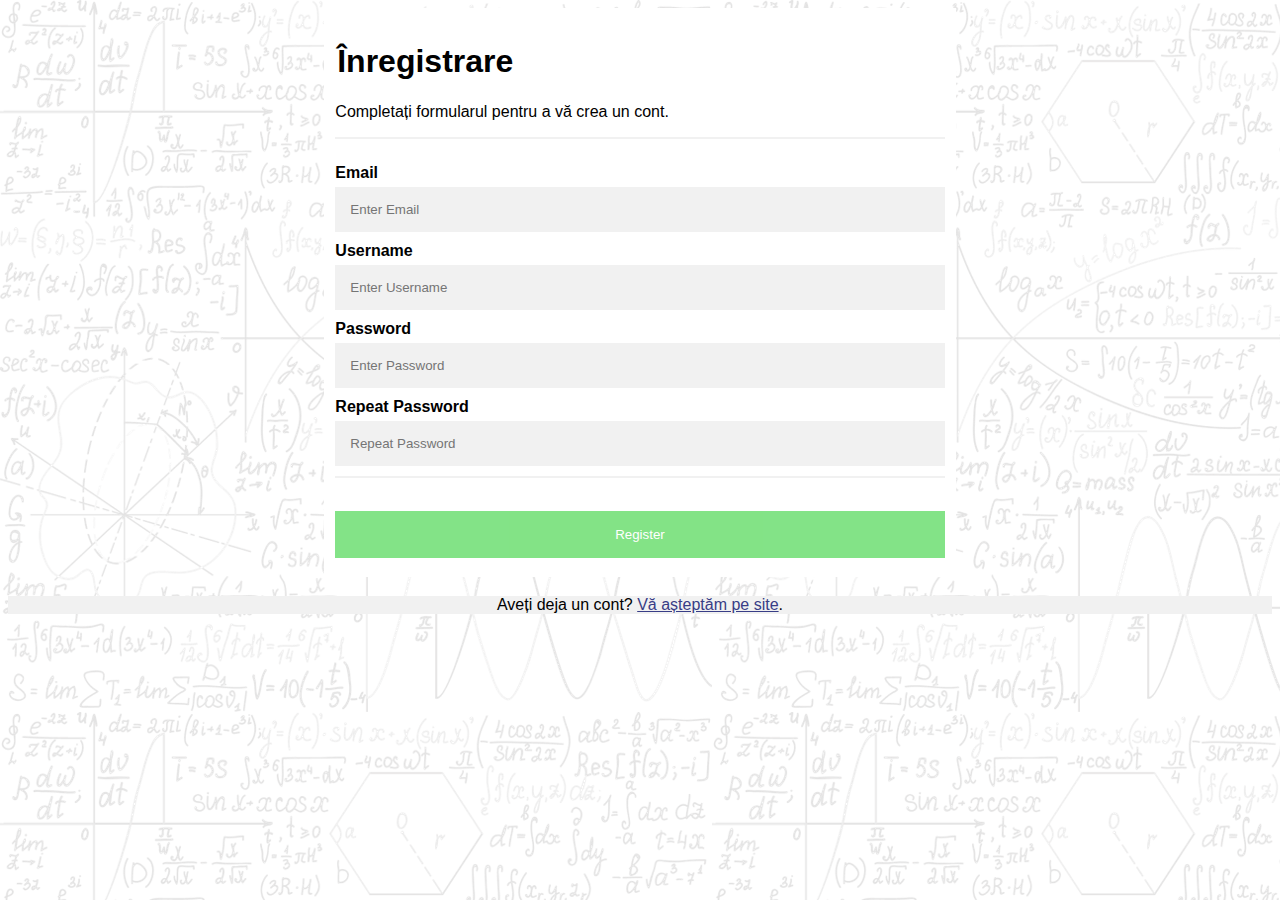
<file: html/register.html>
<!DOCTYPE html>
<html xmlns="http://www.w3.org/1999/xhtml" lang="ro">

<head>
    <title>Formular înregistrare</title>
    <meta charset="UTF-8">
    <meta name="viewport" content="width=device-width, initial-scale=1">
    <link rel="stylesheet" href="../css/registerstyle.css">
    <link rel="icon" href="../images/logo.jpg">
    <script src="../javascript/register.js"></script>
</head>

<body>
    <div class="formular-inregistrare">
        <form method="POST" action="../php/adauga_utilizator.php" name="formular_register" onsubmit="return validare_formular();">
            <div class="container">
                <h1>Înregistrare</h1>
                <p>Completați formularul pentru a vă crea un cont.</p>
                <hr>
                <label for="email"><b>Email</b></label>
                <input type="text" placeholder="Enter Email" name="email" id="email" required>

                <label for="email"><b>Username</b></label>
                <input type="text" placeholder="Enter Username" name="username" id="username" required>

                <label for="psw"><b>Password</b></label>
                <input type="password" placeholder="Enter Password" name="psw" id="psw" required>

                <label for="psw-repeat"><b>Repeat Password</b></label>
                <input type="password" placeholder="Repeat Password" name="psw-repeat" id="psw-repeat" required>
                <hr>
                <input type="submit" class="registerbtn" value="Register" name="upload">
            </div>
            <p id="parola"></p>

            <div class="signin ">
                <p>Aveți deja un cont? <a href="index.html ">Vă așteptăm pe site</a>.</p>
            </div>
        </form>
    </div>

</body>

</html>
</file>
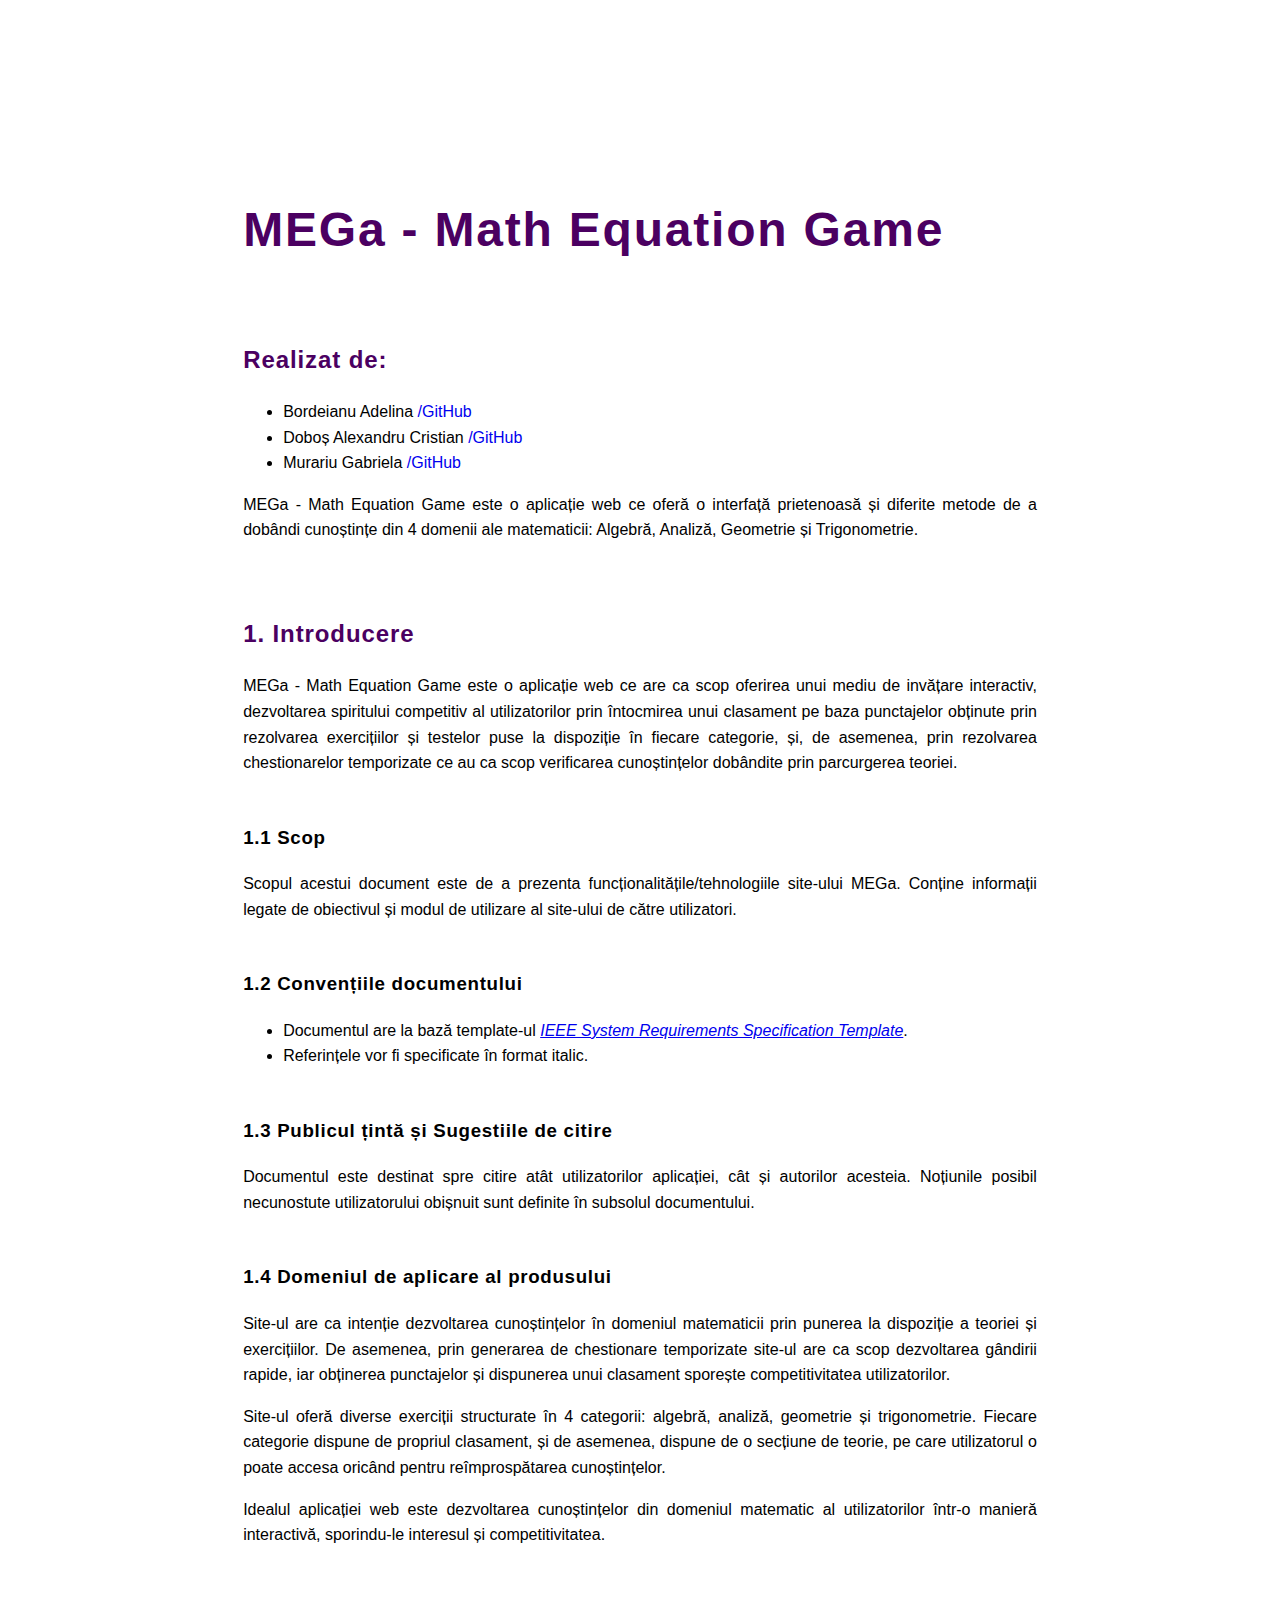
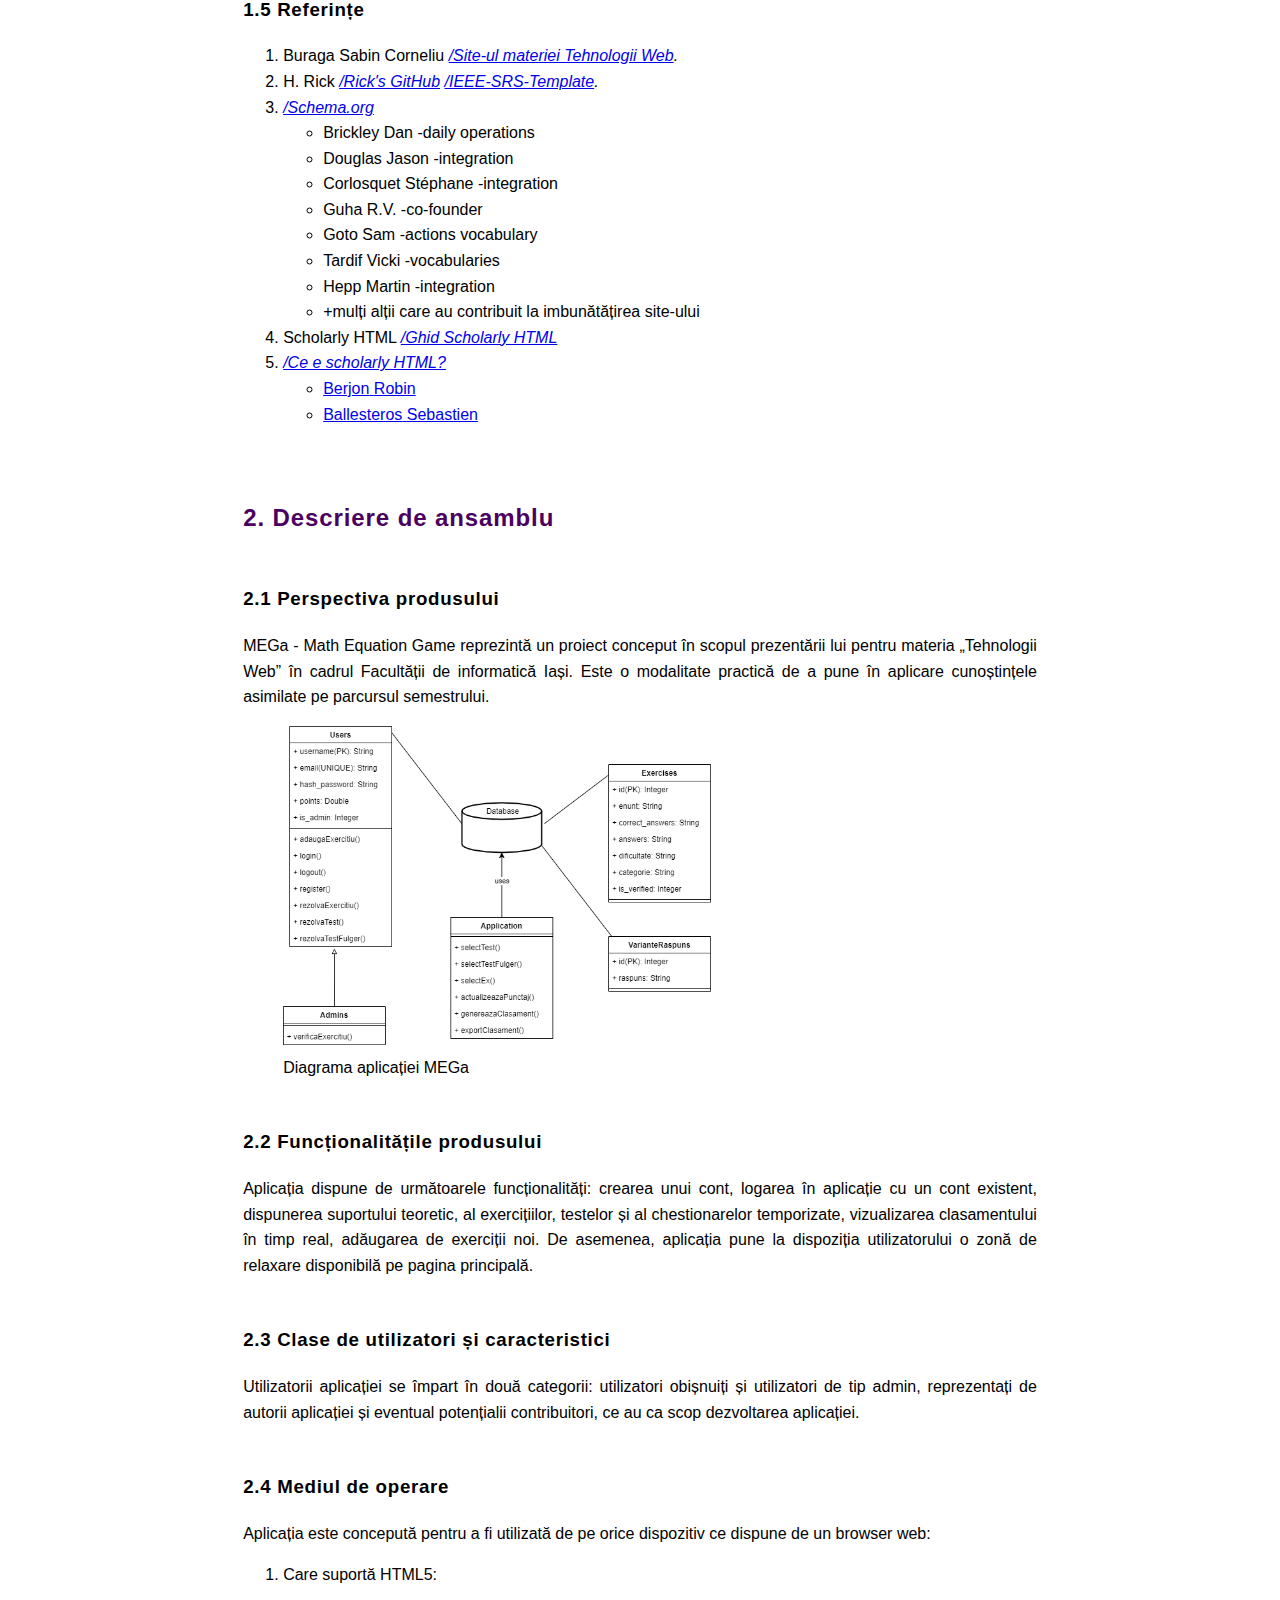
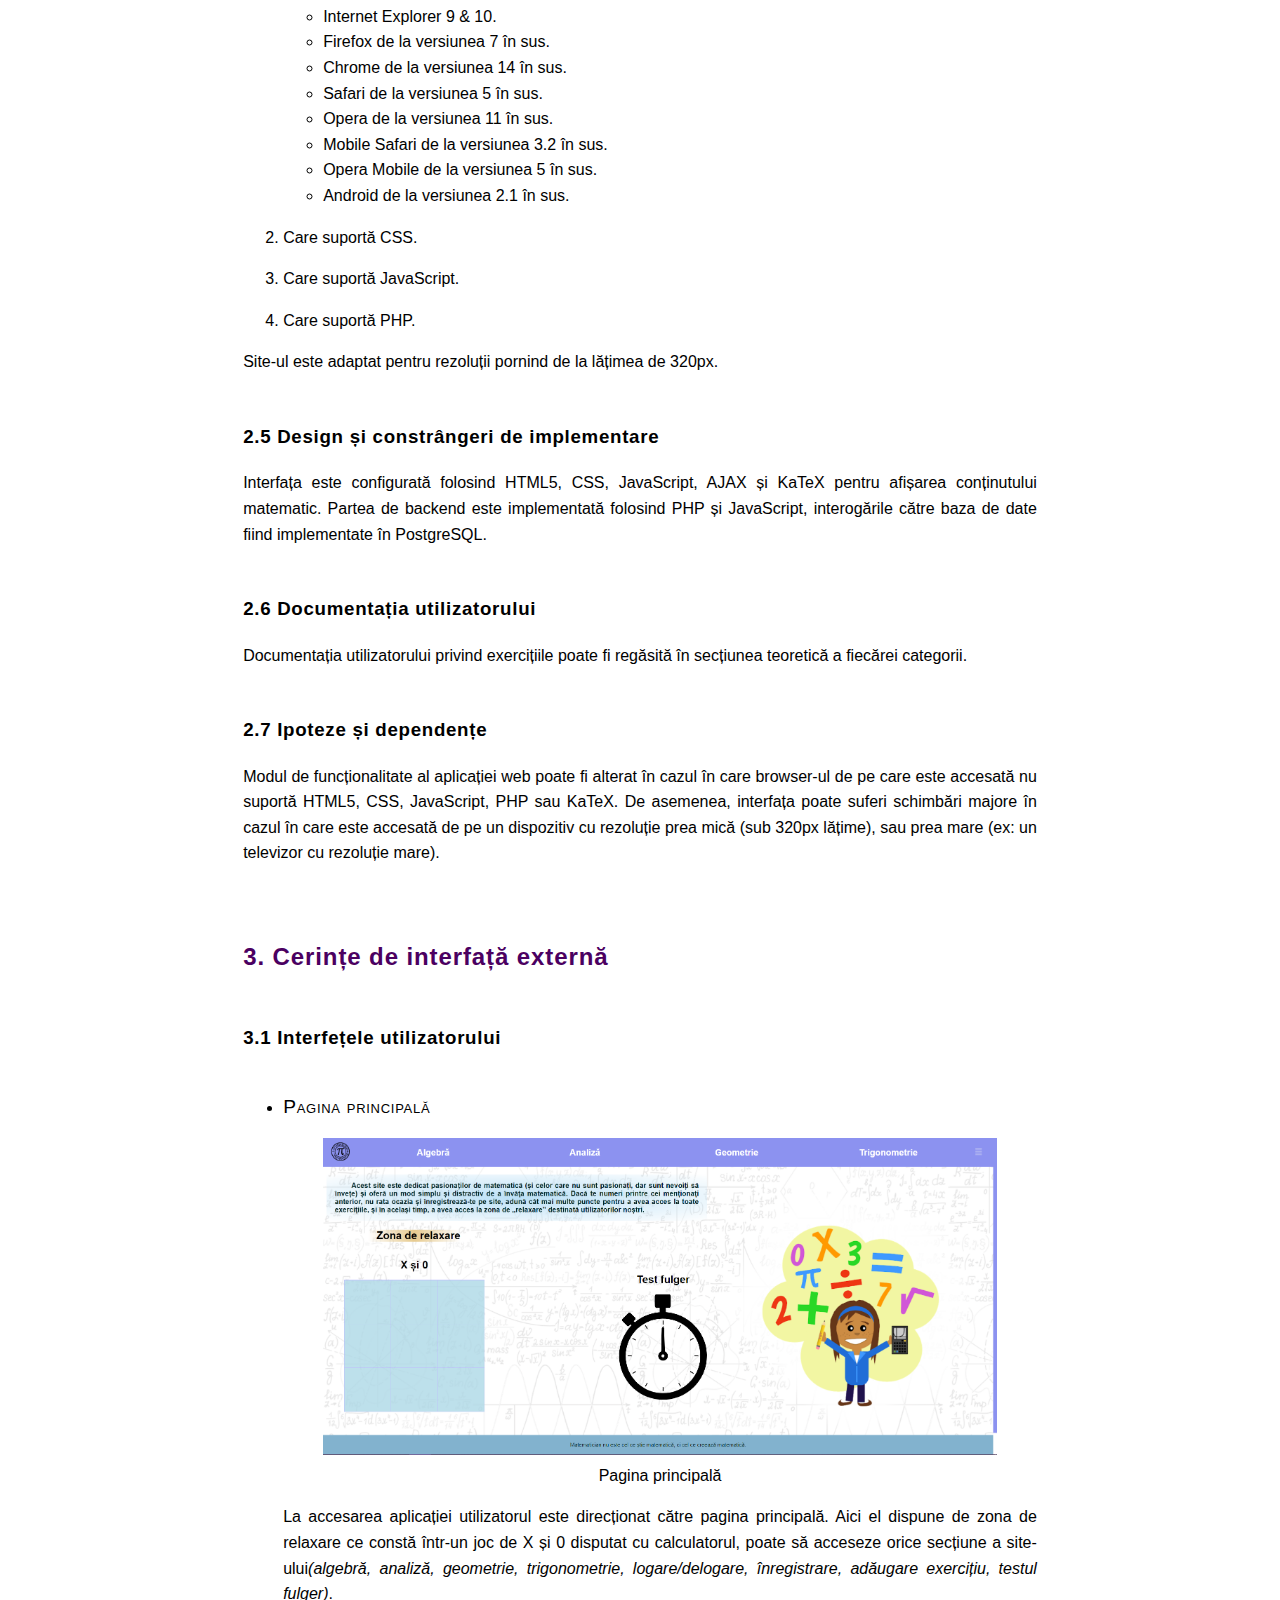
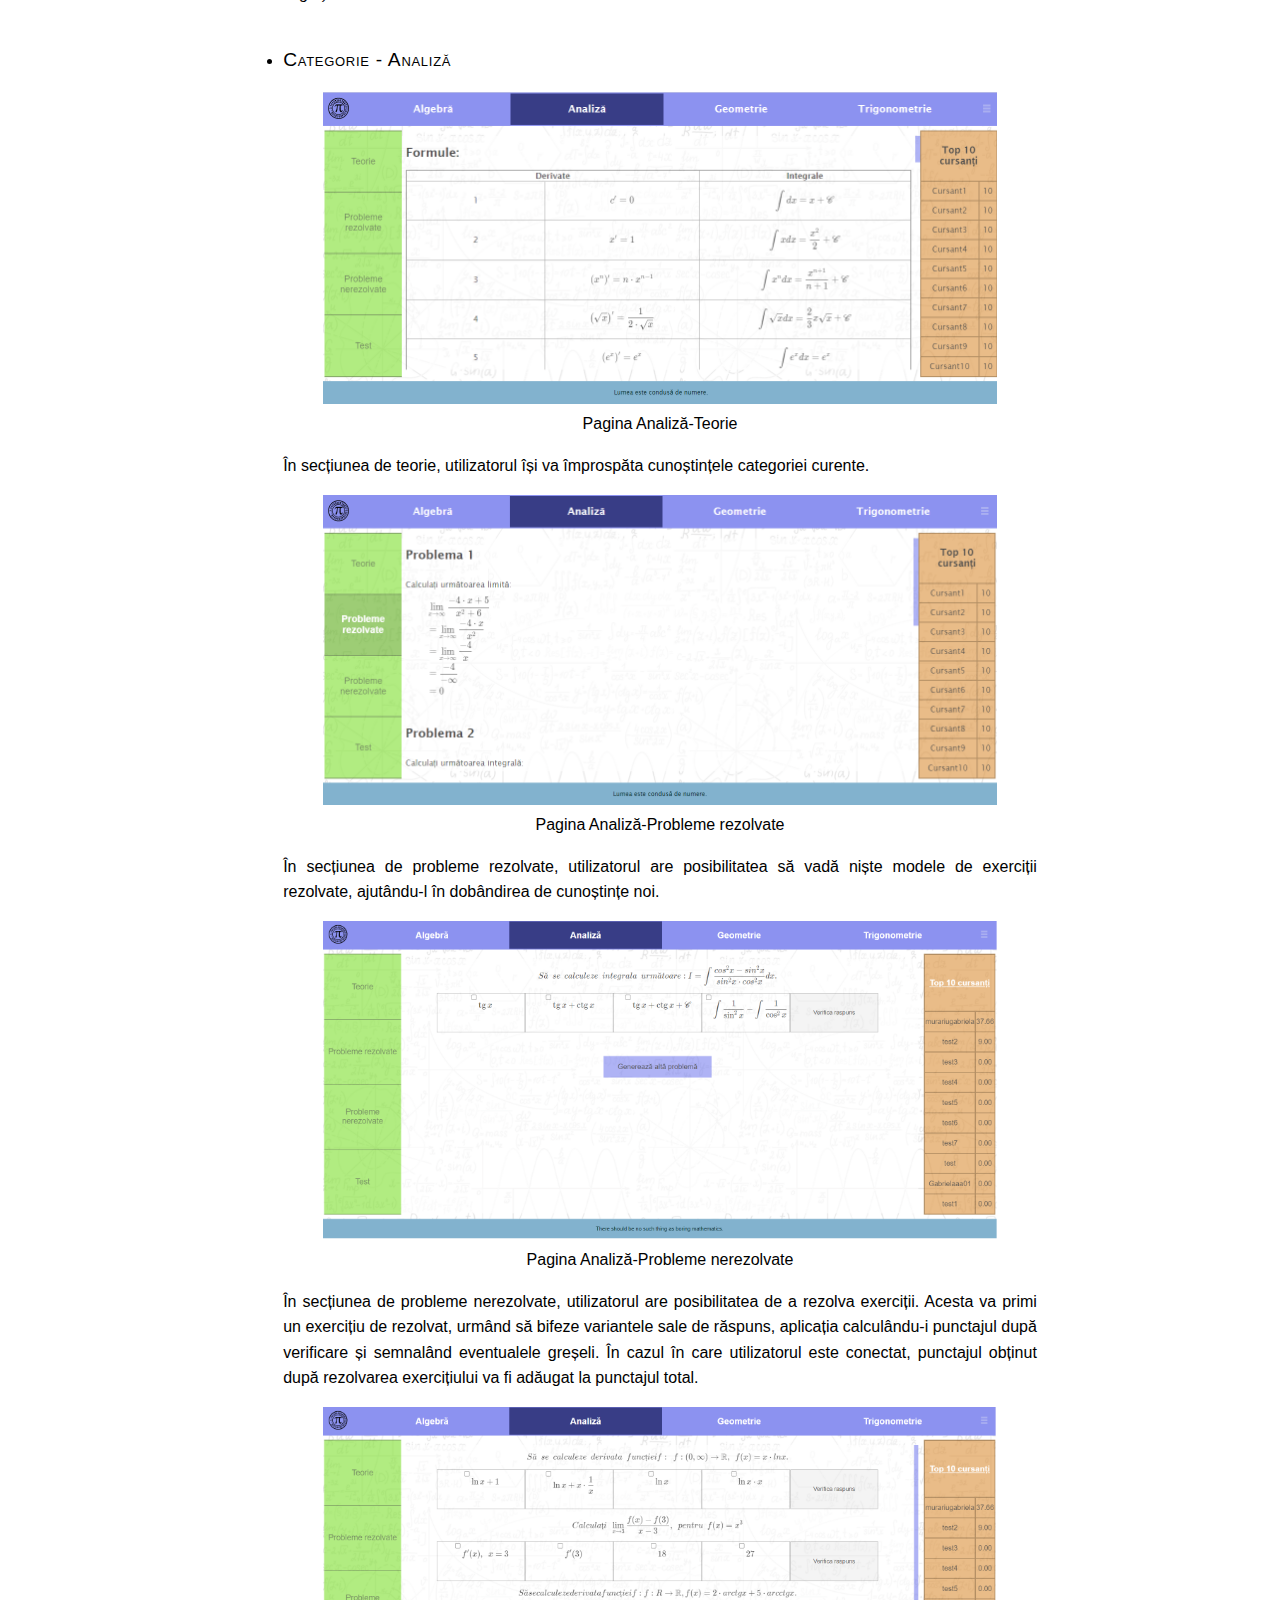
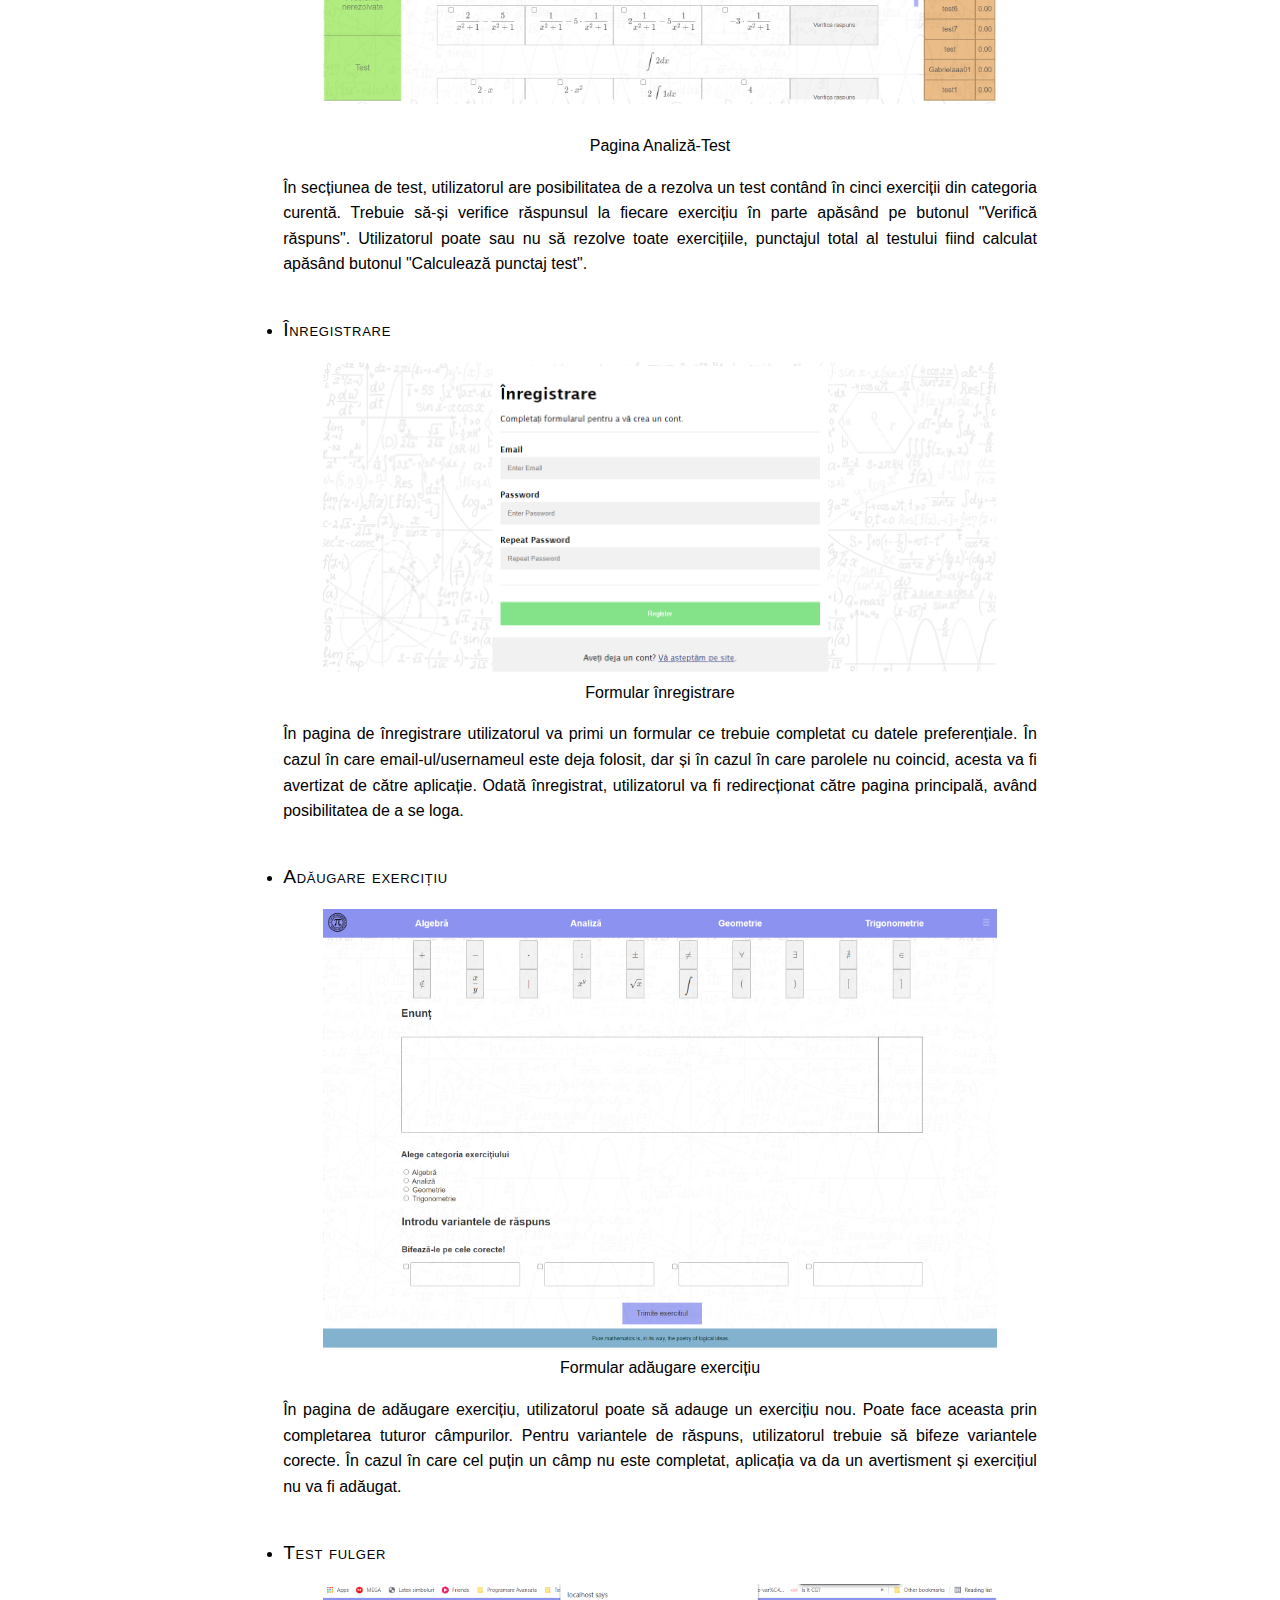
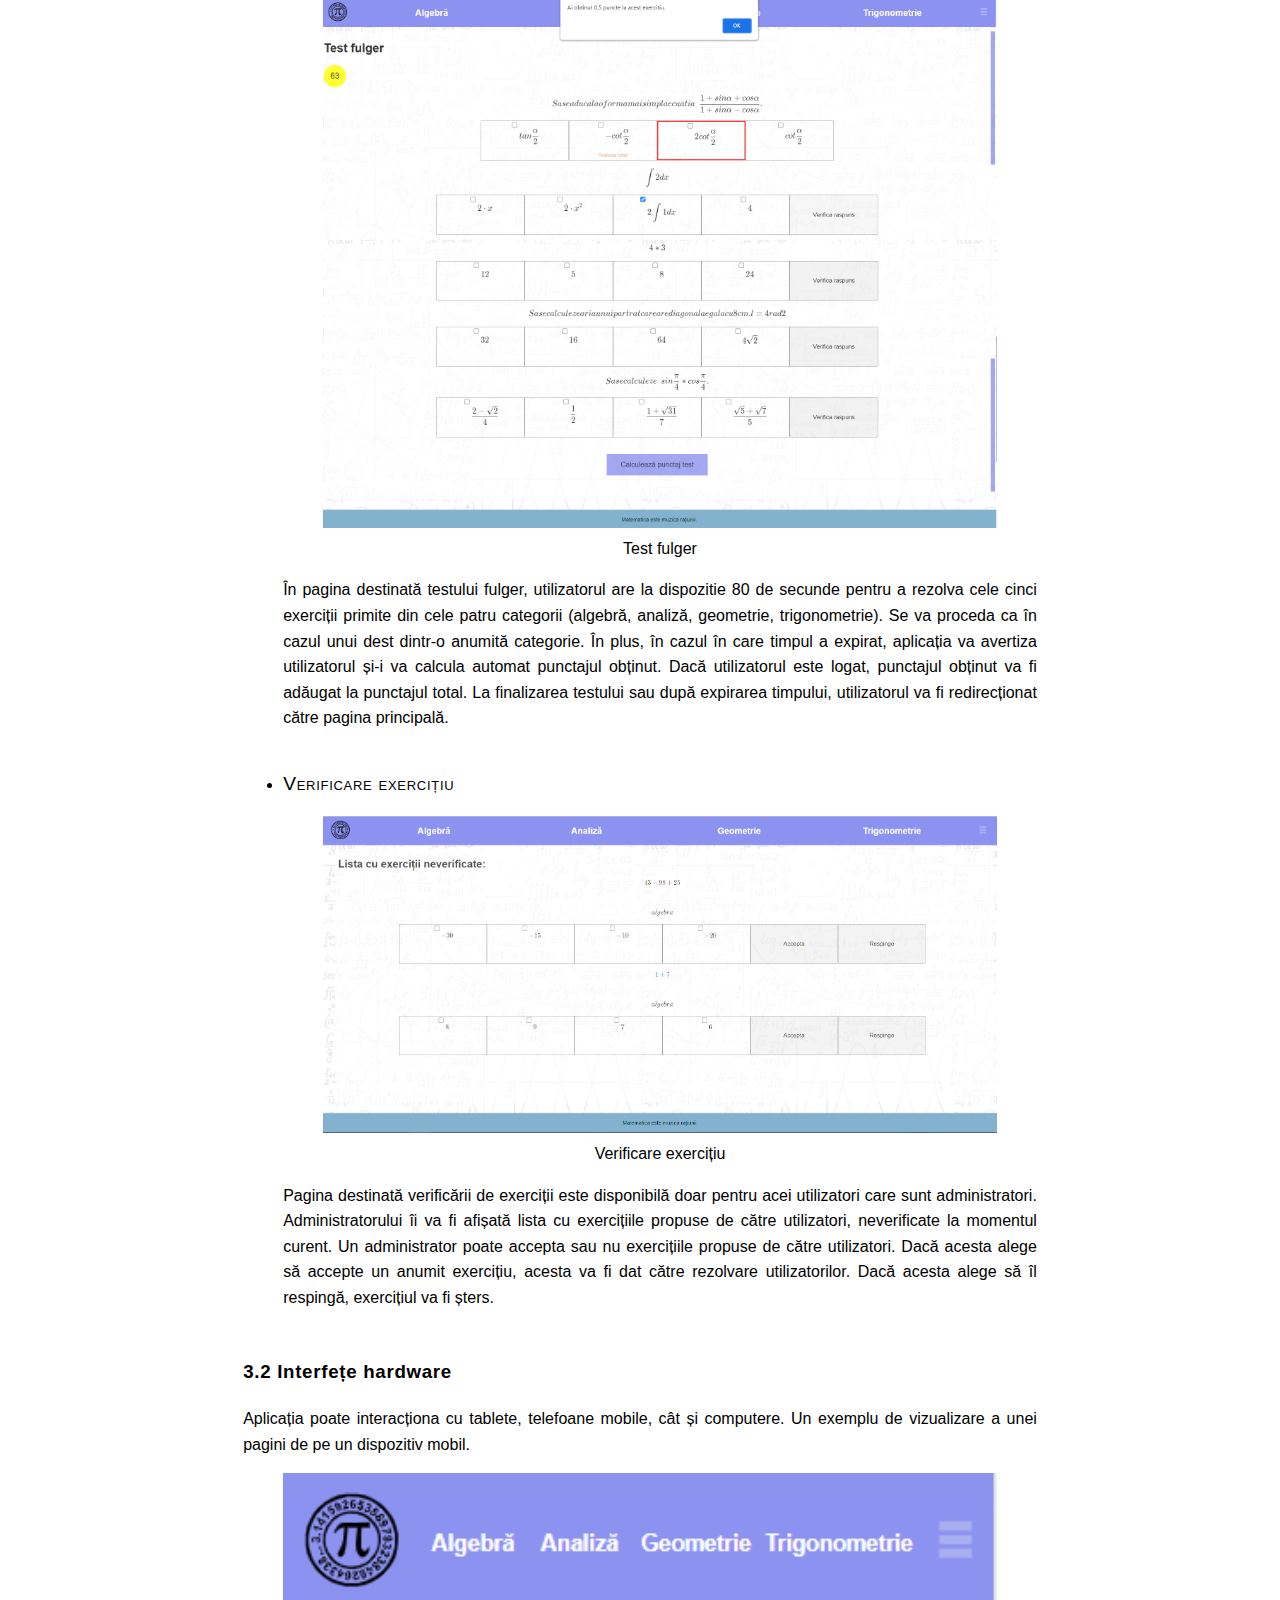
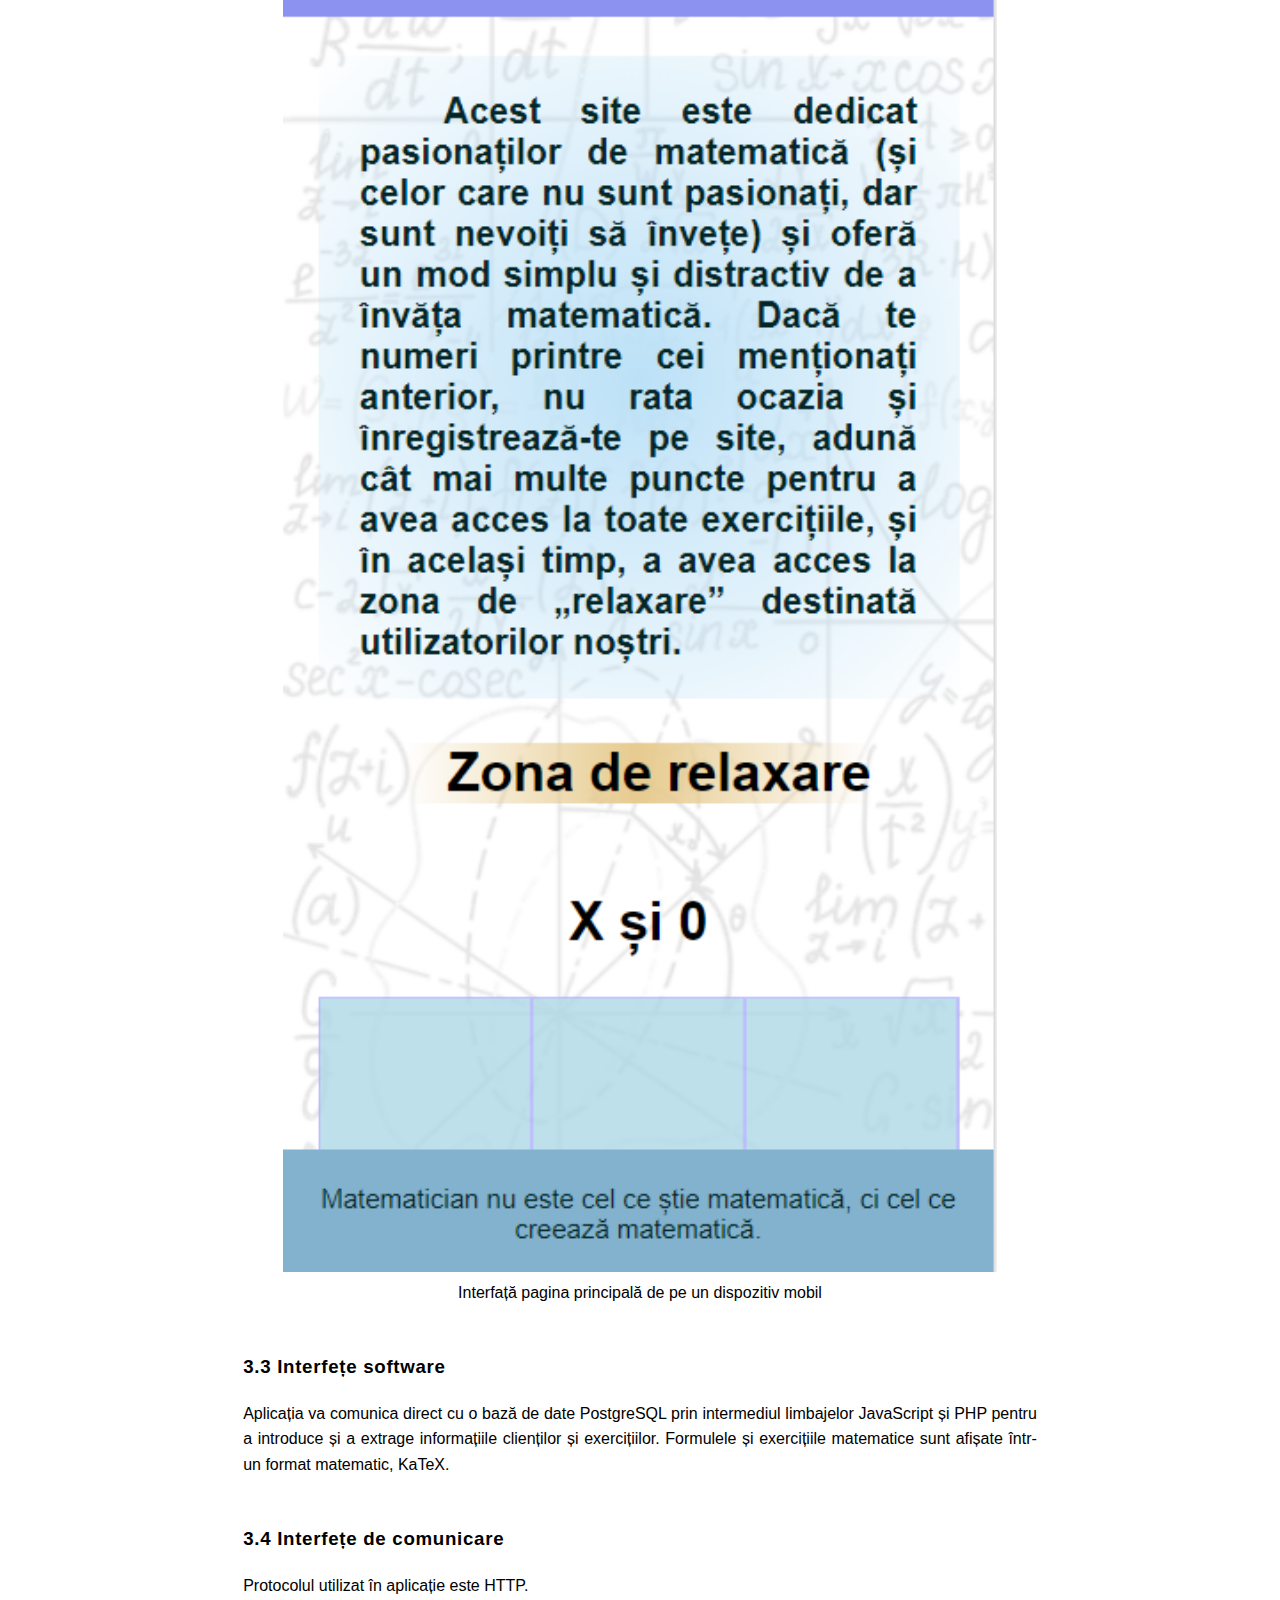
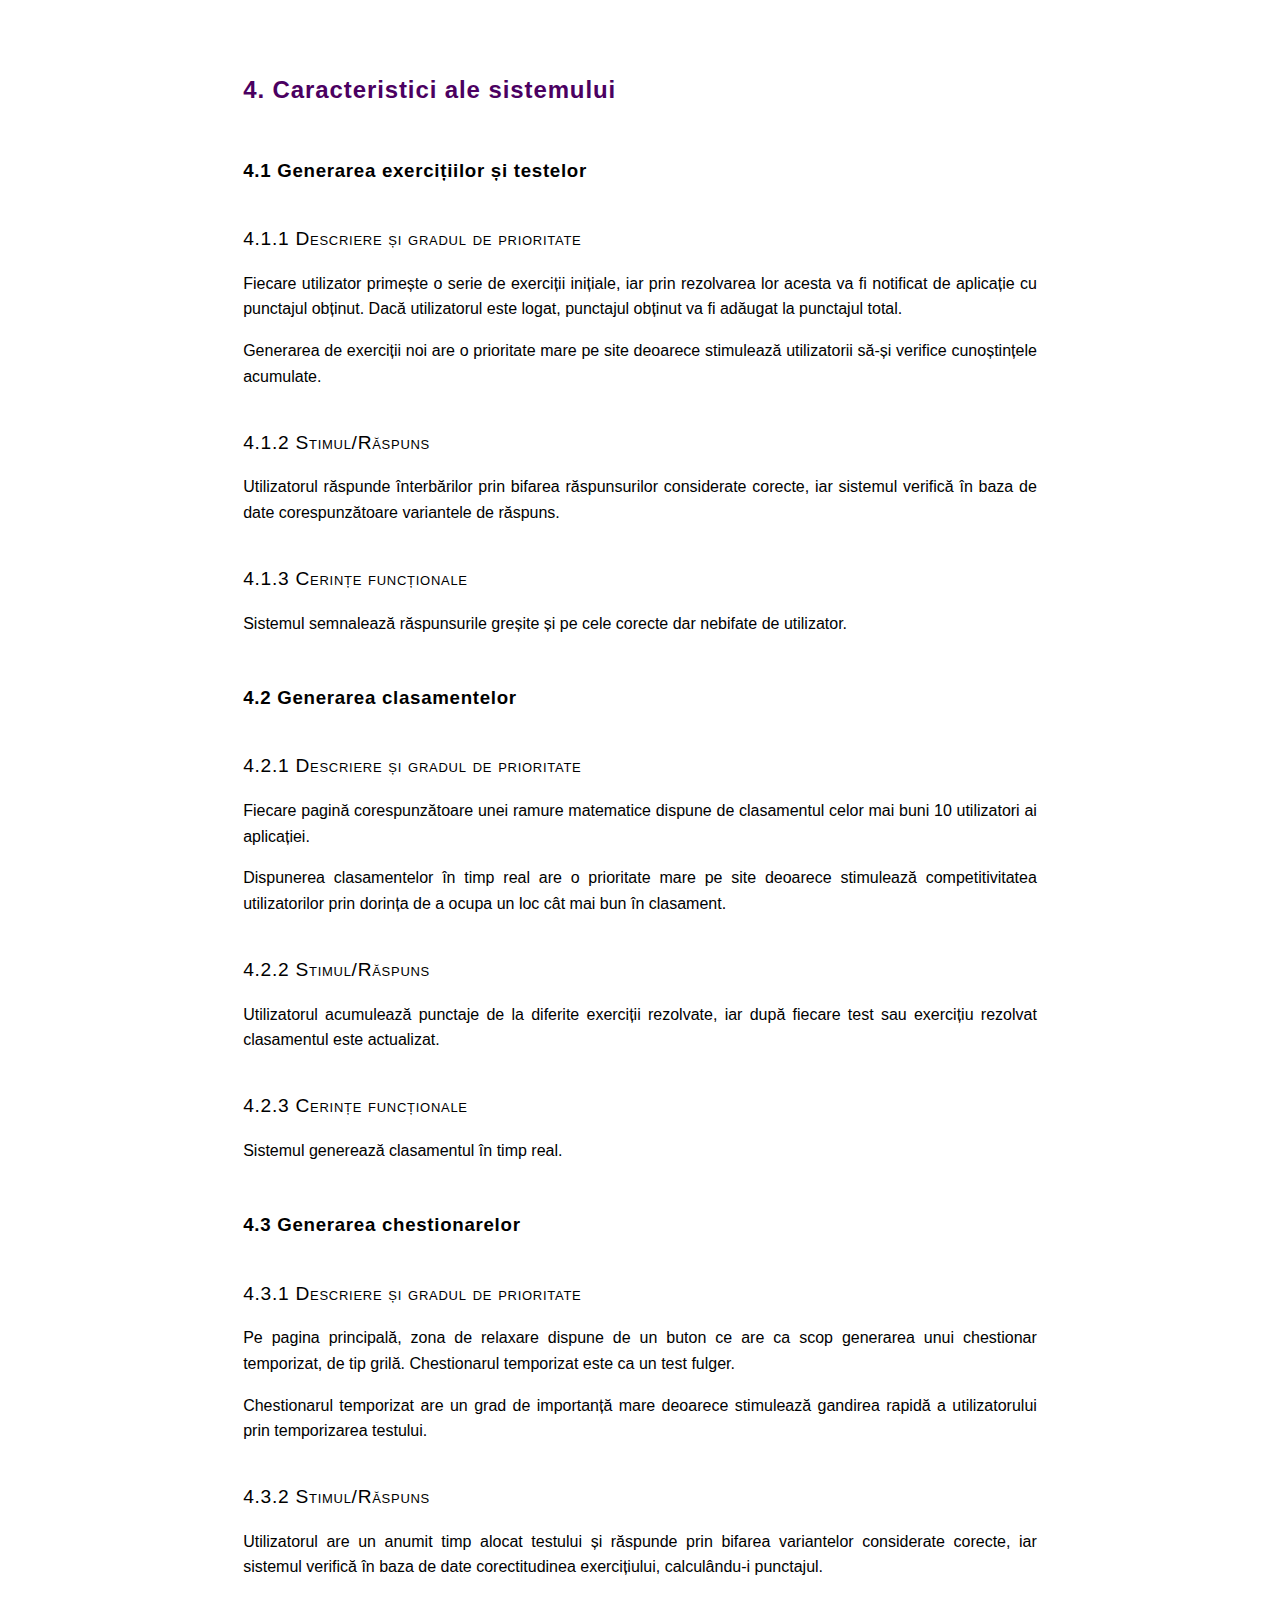
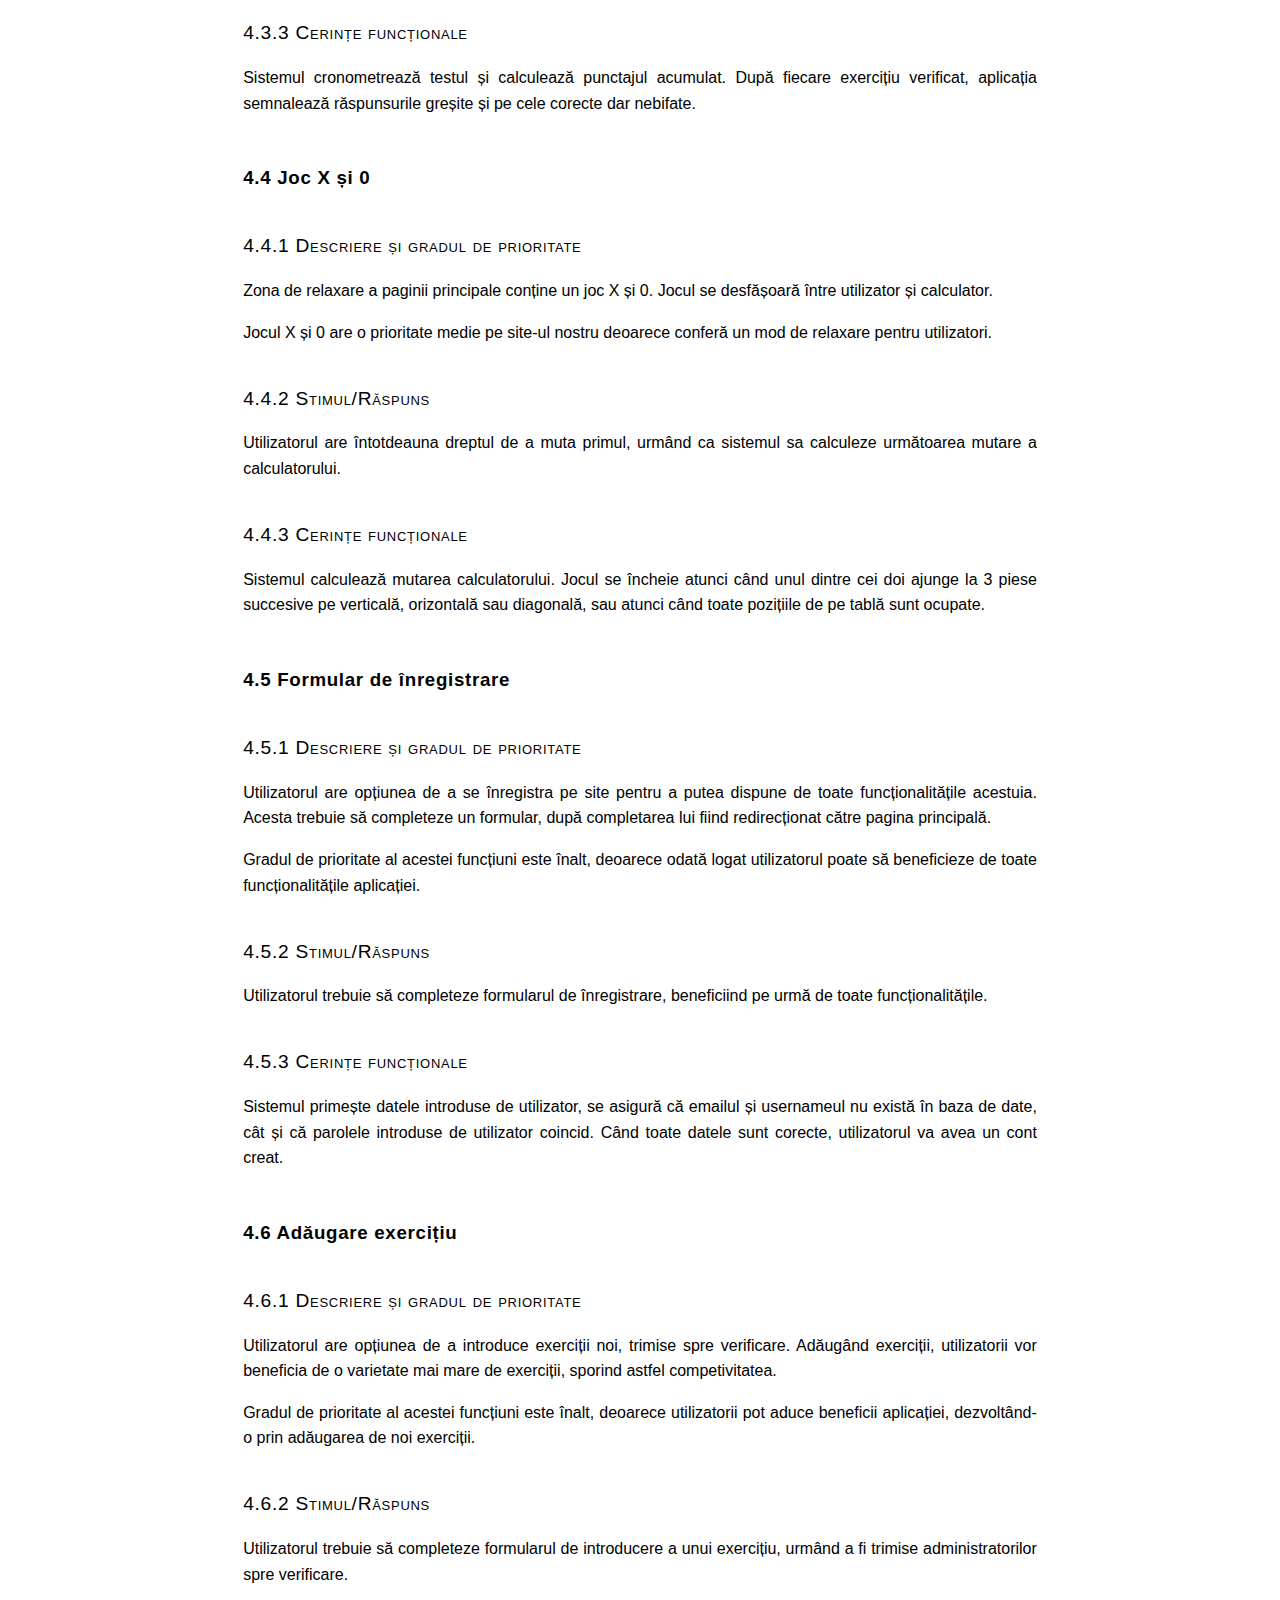
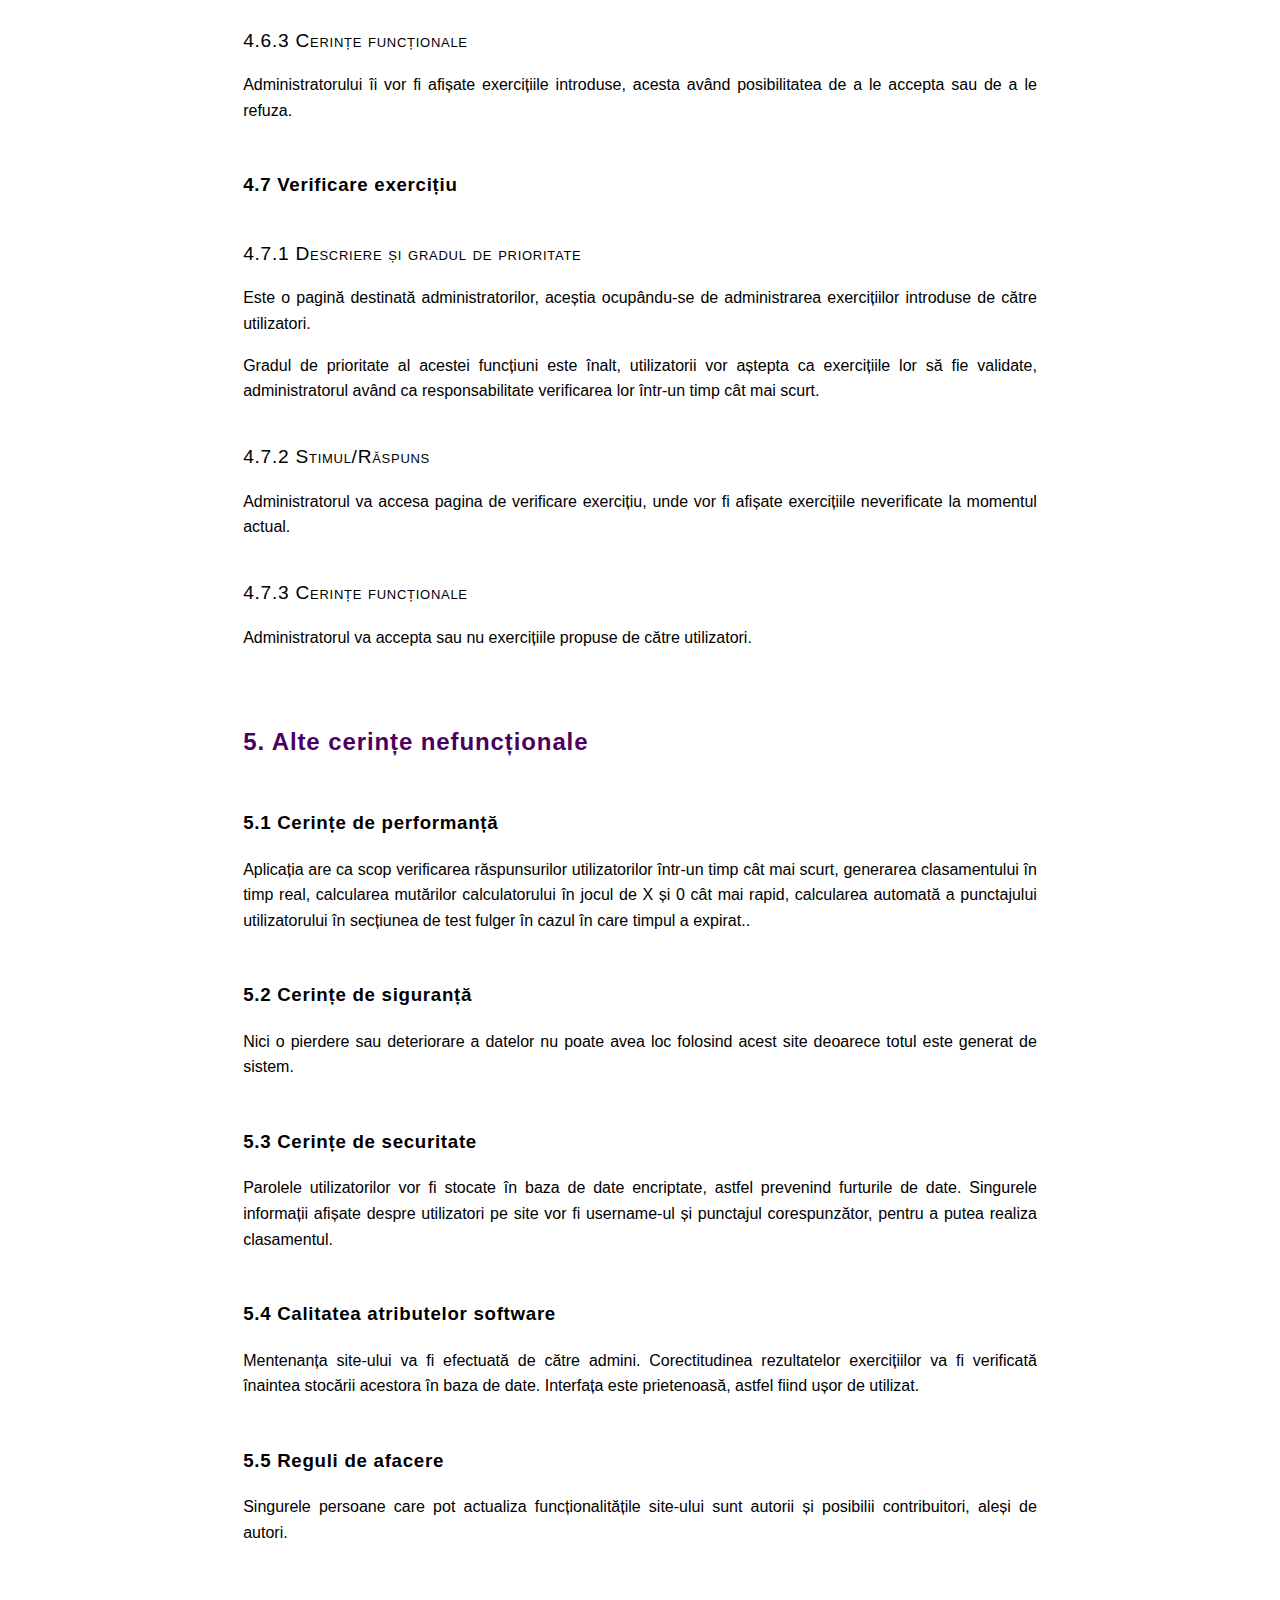
<file: html/tehnScholarly.html>
<!DOCTYPE html>
<html xmlns="http://www.w3.org/1999/xhtml" lang="ro">

<head>
    <meta name="keywords" content="project, infoiasi, web, mate, algebra, analiza, trigonometrie, geometrie">
    <meta charset="UTF-8">
    <title>MEGa - Scholarly Tehnologic</title>
    <link rel="icon" href="../images/logo.jpg">
    <link rel="stylesheet" href="../css/scholarlystyle.css">
</head>

<body prefix="schema: http://schema.org/# sa: https://ns.science.ai/" itemscope itemtype="http://schema.org/WebPage">
    <div id="articlecontent" itemscope itemtype="http://schema.org/WebPage">
        <article resource="#" typeof="schema:ScholarlyArticle">
            <header>
                <h1 id="title">MEGa - Math Equation Game</h1>
            </header>
            <section id="authors" typeof="sa:AuthorsList">
                <div role="contentinfo">
                    <h2>Realizat de:</h2>
                    <ul>
                        <li typeof="sa:ContributorRole" property="schema:author">
                            <span typeof="schema:Person">
                                <meta property="schema:familyName" content="Bordeianu-Cocea" />
                                <meta property="schema:givenName" content="Adelina" />
                                <meta property="schema:additionalName" content="Mihaela" />
                                <span property="schema:name">
                                    Bordeianu Adelina
                                </span>
                            <a href="https://github.com/adelinabordeianu" itemprop="url">/GitHub</a>
                            </span>
                        </li>
                        <li typeof="sa:ContributorRole" property="schema:author">
                            <span typeof="schema:Person">
                                <meta property="schema:familyName" content="Doboș" />
                                <meta property="schema:givenName" content="Alexandru" />
                                <meta property="schema:additionalName" content="Cristian" />
                                <span property="schema:name">
                                    Doboș Alexandru Cristian
                                </span>
                            <a href="https://github.com/AlexandruDobos" itemprop="url">/GitHub</a>
                            </span>
                        </li>
                        <li typeof="sa:ContributorRole" property="schema:author">
                            <span typeof="schema:Person">
                                <meta property="schema:familyName" content="Murariu" />
                                <meta property="schema:givenName" content="Gabriela" />
                                <span property="schema:name">
                                    Murariu Gabriela
                                </span>
                            <a href="https://github.com/murariugabriela" itemprop="url">/GitHub</a>
                            </span>
                        </li>
                    </ul>
                </div>
            </section>
            <section typeof="sa:Abstract">
                <div role="doc-abstract">
                    <p>
                        MEGa - Math Equation Game este o aplicație web ce oferă o interfață prietenoasă și diferite metode de a dobândi cunoștințe din 4 domenii ale matematicii: Algebră, Analiză, Geometrie și Trigonometrie.
                    </p>
                </div>
                <div role="doc-introduction">
                    <h2 id="introduction">1. Introducere</h2>
                    <p>
                        MEGa - Math Equation Game este o aplicație web ce are ca scop oferirea unui mediu de invățare interactiv, dezvoltarea spiritului competitiv al utilizatorilor prin întocmirea unui clasament pe baza punctajelor obținute prin rezolvarea exercițiilor și testelor
                        puse la dispoziție în fiecare categorie, și, de asemenea, prin rezolvarea chestionarelor temporizate ce au ca scop verificarea cunoștințelor dobândite prin parcurgerea teoriei.
                    </p>
                    <h3 id="introduction-purpose"> 1.1 Scop</h3>
                    <p>
                        Scopul acestui document este de a prezenta funcționalitățile/tehnologiile site-ului MEGa. Conține informații legate de obiectivul și modul de utilizare al site-ului de către utilizatori.
                    </p>
                    <h3 id="conventions">1.2 Convențiile documentului</h3>
                    <ul>
                        <li>Documentul are la bază template-ul <cite typeof="citation"><a
                                    href="https://github.com/rick4470/IEEE-SRS-Tempate">IEEE System Requirements
                                    Specification Template</a></cite>.</li>
                        <li>Referințele vor fi specificate în format italic. </li>
                    </ul>
                    <h3 id="audience">1.3 Publicul țintă și Sugestiile de citire</h3>
                    <p>
                        Documentul este destinat spre citire atât utilizatorilor aplicației, cât și autorilor acesteia. Noțiunile posibil necunostute utilizatorului obișnuit sunt definite în subsolul documentului.
                    </p>
                    <h3 id="product-scope">1.4 Domeniul de aplicare al produsului</h3>
                    <p id="product-purpose">
                        Site-ul are ca intenție dezvoltarea cunoștințelor în domeniul matematicii prin punerea la dispoziție a teoriei și exercițiilor. De asemenea, prin generarea de chestionare temporizate site-ul are ca scop dezvoltarea gândirii rapide, iar obținerea punctajelor
                        și dispunerea unui clasament sporește competitivitatea utilizatorilor.
                    </p>
                    <p id="product-benefits">
                        Site-ul oferă diverse exerciții structurate în 4 categorii: algebră, analiză, geometrie și trigonometrie. Fiecare categorie dispune de propriul clasament, și de asemenea, dispune de o secțiune de teorie, pe care utilizatorul o poate accesa oricând pentru
                        reîmprospătarea cunoștințelor.
                    </p>
                    <p id="product-goals">
                        Idealul aplicației web este dezvoltarea cunoștințelor din domeniul matematic al utilizatorilor într-o manieră interactivă, sporindu-le interesul și competitivitatea.
                    </p>
                    <h3 id="product-references" typeof="schema:ReferenceList">1.5 Referințe</h3>
                    <ol>
                        <li typeof="schema:ScholarlyArticle" resource="https://profs.info.uaic.ro/~busaco/teach/courses/web/web-projects.html">
                            <span property="schema:author" typeof="schema:Person">
                                <span property="schema:familyName">Buraga</span>
                            <span property="schema:givenName">Sabin</span>
                            <span property="schema:additionalName">Corneliu</span>
                            </span>
                            <cite property="schema:citation"><a
                                    href="https://profs.info.uaic.ro/~busaco/teach/courses/web/web-projects.html">/Site-ul
                                    materiei Tehnologii Web</a>.</cite>
                        </li>
                        <li typeof="schema:ScholarlyArticle" resource="https://github.com/rick4470/IEEE-SRS-Tempate#14-product-scope">
                            <span property="schema:author" typeof="schema:Person">
                                <span property="schema:familyName">H.</span>
                            <span property="schema:givenName">Rick</span>
                            <span property="schema:url"><cite typeof="citation"><a
                                            href="https://github.com/rick4470">/Rick's GitHub</a></cite></span>
                            </span>
                            <cite property="schema:citation"><a
                                    href="https://github.com/rick4470/IEEE-SRS-Tempate#14-product-scope">/IEEE-SRS-Template</a>.</cite>
                        </li>
                        <li typeof="schema:ScholarlyArticle" resource="https://schema.org">
                            <cite property="schema:citation"><a href="https://schema.org">/Schema.org</a></cite>
                            <ul>
                                <li>
                                    <span property="sa:ContributorRole" typeof="schema:Person">
                                        <span property="schema:familyName">Brickley</span>
                                    <span property="schema:givenName">Dan</span>
                                    <span property="schema:role">-daily operations</span>
                                    </span>
                                </li>
                                <li>
                                    <span property="sa:ContributorRole" typeof="schema:Person">
                                        <span property="schema:familyName">Douglas</span>
                                    <span property="schema:givenName">Jason</span>
                                    <span property="schema:role">-integration</span>
                                    </span>
                                </li>
                                <li>
                                    <span property="sa:ContributorRole" typeof="schema:Person">
                                        <span property="schema:familyName">Corlosquet</span>
                                    <span property="schema:givenName">Stéphane</span>
                                    <span property="schema:role">-integration</span>
                                    </span>
                                </li>
                                <li>
                                    <span property="sa:ContributorRole" typeof="schema:Person">
                                        <span property="schema:familyName">Guha</span>
                                    <span property="schema:givenName">R.V.</span>
                                    <span property="schema:role">-co-founder</span>
                                    </span>
                                </li>
                                <li>
                                    <span property="sa:ContributorRole" typeof="schema:Person">
                                        <span property="schema:familyName">Goto</span>
                                    <span property="schema:givenName">Sam</span>
                                    <span property="schema:role">-actions vocabulary</span>
                                    </span>
                                </li>
                                <li>
                                    <span property="sa:ContributorRole" typeof="schema:Person">
                                        <span property="schema:familyName">Tardif</span>
                                    <span property="schema:givenName">Vicki</span>
                                    <span property="schema:role">-vocabularies</span>
                                    </span>
                                </li>
                                <li>
                                    <span property="sa:ContributorRole" typeof="schema:Person">
                                        <span property="schema:familyName">Hepp</span>
                                    <span property="schema:givenName">Martin</span>
                                    <span property="schema:role">-integration</span>
                                    </span>
                                </li>
                                <li>
                                    +mulți alții care au contribuit la imbunătățirea site-ului
                                </li>
                            </ul>
                        </li>
                        <li typeof="schema:ScholarlyArticle" resource="https://w3c.github.io/scholarly-html">
                            <span property="schema:name">Scholarly HTML</span>
                            <cite property="schema:citation">
                                <a href="https://w3c.github.io/scholarly-html">/Ghid Scholarly HTML
                                </a>
                            </cite>
                        </li>
                        <li typeof="schema:ScholarlyArticle" resource="https://vivliostyle.github.io/vivliostyle_doc/samples/scholarly/index.html">
                            <cite property="schema:citation">
                                <a href="https://vivliostyle.github.io/vivliostyle_doc/samples/scholarly/index.html">
                                    /Ce e scholarly HTML?
                                </a>
                            </cite>
                            <ul>
                                <li property="schema:author" typeof="sa:ContributorRole">
                                    <a property="schema:author" href="http://berjon.com/" typeof="schema:Person">
                                        <span property="schema:familyName">Berjon</span>
                                        <span property="schema:givenName">Robin</span>
                                    </a>
                                </li>
                                <li property="schema:contributor" typeof="sa:ContributorRole">
                                    <a property="schema:contributor" href="https://github.com/sballesteros" typeof="schema:Person">
                                        <span property="schema:familyName">Ballesteros</span>
                                        <span property="schema:givenName">Sebastien</span>
                                    </a>
                                </li>

                            </ul>

                        </li>
                    </ol>
                </div>
            </section>
            <section typeof="sa:MaterialsAndMethods">
                <h2>2. Descriere de ansamblu</h2>
                <h3 id="overall">2.1 Perspectiva produsului</h3>
                <p>
                    MEGa - Math Equation Game reprezintă un proiect conceput în scopul prezentării lui pentru materia „Tehnologii Web” în cadrul Facultății de informatică Iași. Este o modalitate practică de a pune în aplicare cunoștințele asimilate pe parcursul semestrului.
                </p>
                <figure typeof="sa:image">
                    <img src="../images/diagramaTehnologica.png" alt="Schema aplicatie" class="diagrama" />
                    <figcaption class="caption-diagrama">Diagrama aplicației MEGa</figcaption>
                </figure>
                <h3>2.2 Funcționalitățile produsului</h3>
                <p>
                    Aplicația dispune de următoarele funcționalități: crearea unui cont, logarea în aplicație cu un cont existent, dispunerea suportului teoretic, al exercițiilor, testelor și al chestionarelor temporizate, vizualizarea clasamentului în timp real, adăugarea
                    de exerciții noi. De asemenea, aplicația pune la dispoziția utilizatorului o zonă de relaxare disponibilă pe pagina principală.
                </p>
                <h3>2.3 Clase de utilizatori și caracteristici</h3>
                <p>
                    Utilizatorii aplicației se împart în două categorii: utilizatori obișnuiți și utilizatori de tip admin, reprezentați de autorii aplicației și eventual potențialii contribuitori, ce au ca scop dezvoltarea aplicației.
                </p>
                <h3 id="operating-environment">2.4 Mediul de operare</h3>
                <p>
                    Aplicația este concepută pentru a fi utilizată de pe orice dispozitiv ce dispune de un browser web:
                    <ol>
                        <li>
                            <p>
                                Care suportă HTML5:
                            </p>
                            <ul>
                                <li>Internet Explorer 9 & 10.</li>
                                <li>Firefox de la versiunea 7 în sus.</li>
                                <li>Chrome de la versiunea 14 în sus.</li>
                                <li>Safari de la versiunea 5 în sus.</li>
                                <li>Opera de la versiunea 11 în sus.</li>
                                <li>Mobile Safari de la versiunea 3.2 în sus.</li>
                                <li>Opera Mobile de la versiunea 5 în sus.</li>
                                <li>Android de la versiunea 2.1 în sus.</li>
                            </ul>
                        </li>
                        <li>
                            <p>
                                Care suportă CSS.
                            </p>
                        </li>
                        <li>
                            <p>
                                Care suportă JavaScript.
                            </p>
                        </li>
                        <li>
                            <p>
                                Care suportă PHP.
                            </p>
                        </li>
                    </ol>
                    <p>
                        Site-ul este adaptat pentru rezoluții pornind de la lățimea de 320px.
                    </p>
                    <h3 id="Constraints">2.5 Design și constrângeri de implementare</h3>
                    <p>
                        Interfața este configurată folosind HTML5, CSS, JavaScript, AJAX și KaTeX pentru afișarea conținutului matematic. Partea de backend este implementată folosind PHP și JavaScript, interogările către baza de date fiind implementate în PostgreSQL.
                    </p>
                    <h3 id="documentation">2.6 Documentația utilizatorului</h3>
                    <p>
                        Documentația utilizatorului privind exercițiile poate fi regăsită în secțiunea teoretică a fiecărei categorii.
                    </p>
                    <h3>2.7 Ipoteze și dependențe</h3>
                    <p>
                        Modul de funcționalitate al aplicației web poate fi alterat în cazul în care browser-ul de pe care este accesată nu suportă HTML5, CSS, JavaScript, PHP sau KaTeX. De asemenea, interfața poate suferi schimbări majore în cazul în care este accesată de pe
                        un dispozitiv cu rezoluție prea mică (sub 320px lățime), sau prea mare (ex: un televizor cu rezoluție mare).
                    </p>
            </section>
            <section typeof="sa:MaterialsAndMethods">
                <h2>3. Cerințe de interfață externă</h2>
                <h3 id="user-interface">3.1 Interfețele utilizatorului</h3>
                <ul>
                    <li>
                        <h4>Pagina principală</h4>
                        <figure typeof="sa:image">
                            <img src="../images/paginaPrincipalaSimpla.png" alt="Interfață pagina principală" />
                            <figcaption>Pagina principală</figcaption>
                        </figure>
                        <p>
                            La accesarea aplicației utilizatorul este direcționat către pagina principală. Aici el dispune de zona de relaxare ce constă într-un joc de X și 0 disputat cu calculatorul, poate să acceseze orice secțiune a site-ului<i>(algebră, analiză, geometrie, trigonometrie,
                                logare/delogare, înregistrare, adăugare exercițiu, testul fulger)</i>.
                        </p>
                    </li>
                    <li>
                        <h4>Categorie - Analiză</h4>
                        <figure typeof="sa:image">
                            <img src="../images/analiza-teorie.png" alt="Pagina Analiză-Teorie" />
                            <figcaption>Pagina Analiză-Teorie</figcaption>
                        </figure>
                        <p>
                            În secțiunea de teorie, utilizatorul își va împrospăta cunoștințele categoriei curente.
                        </p>
                        <figure typeof="sa:image">
                            <img src="../images/analiza-pbrez.png" alt="Pagina Algebră-Probleme rezolvate" />
                            <figcaption>Pagina Analiză-Probleme rezolvate</figcaption>
                        </figure>
                        <p>
                            În secțiunea de probleme rezolvate, utilizatorul are posibilitatea să vadă niște modele de exerciții rezolvate, ajutându-l în dobândirea de cunoștințe noi.
                        </p>
                        <figure typeof="sa:image">
                            <img src="../images/analiza-pbnerez.png" alt="Pagina Analiză-Probleme nerezolvate" />
                            <figcaption>Pagina Analiză-Probleme nerezolvate</figcaption>
                        </figure>
                        <p>
                            În secțiunea de probleme nerezolvate, utilizatorul are posibilitatea de a rezolva exerciții. Acesta va primi un exercițiu de rezolvat, urmând să bifeze variantele sale de răspuns, aplicația calculându-i punctajul după verificare și semnalând eventualele
                            greșeli. În cazul în care utilizatorul este conectat, punctajul obținut după rezolvarea exercițiului va fi adăugat la punctajul total.
                        </p>
                        <figure typeof="sa:image">
                            <img src="../images/analiza-test.png" alt="Pagina Analiză-Test" />
                            <figcaption>Pagina Analiză-Test</figcaption>
                        </figure>
                        <p>
                            În secțiunea de test, utilizatorul are posibilitatea de a rezolva un test contând în cinci exerciții din categoria curentă. Trebuie să-și verifice răspunsul la fiecare exercițiu în parte apăsând pe butonul "Verifică răspuns". Utilizatorul poate sau nu
                            să rezolve toate exercițiile, punctajul total al testului fiind calculat apăsând butonul "Calculează punctaj test".
                        </p>
                    </li>
                    <li>
                        <h4>Înregistrare</h4>
                        <figure typeof="sa:image">
                            <img src="../images/register.png" alt="Formular înregistrare" />
                            <figcaption>Formular înregistrare</figcaption>
                        </figure>
                        <p>
                            În pagina de înregistrare utilizatorul va primi un formular ce trebuie completat cu datele preferențiale. În cazul în care email-ul/usernameul este deja folosit, dar și în cazul în care parolele nu coincid, acesta va fi avertizat de către aplicație. Odată
                            înregistrat, utilizatorul va fi redirecționat către pagina principală, având posibilitatea de a se loga.
                        </p>
                    </li>
                    <li>
                        <h4>Adăugare exercițiu</h4>
                        <figure typeof="sa:image">
                            <img src="../images/adaugaExercitiu.png" alt="Formular adăugare exercițiu" />
                            <figcaption>Formular adăugare exercițiu</figcaption>
                        </figure>
                        <p>
                            În pagina de adăugare exercițiu, utilizatorul poate să adauge un exercițiu nou. Poate face aceasta prin completarea tuturor câmpurilor. Pentru variantele de răspuns, utilizatorul trebuie să bifeze variantele corecte. În cazul în care cel puțin un câmp
                            nu este completat, aplicația va da un avertisment și exercițiul nu va fi adăugat.
                        </p>
                    </li>
                    <li>
                        <h4>Test fulger</h4>
                        <figure typeof="sa:image">
                            <img src="../images/chestionar.png" alt="Test fulger" />
                            <figcaption>Test fulger</figcaption>
                        </figure>
                        <p>
                            În pagina destinată testului fulger, utilizatorul are la dispozitie 80 de secunde pentru a rezolva cele cinci exerciții primite din cele patru categorii (algebră, analiză, geometrie, trigonometrie). Se va proceda ca în cazul unui dest dintr-o anumită
                            categorie. În plus, în cazul în care timpul a expirat, aplicația va avertiza utilizatorul și-i va calcula automat punctajul obținut. Dacă utilizatorul este logat, punctajul obținut va fi adăugat la punctajul total. La finalizarea
                            testului sau după expirarea timpului, utilizatorul va fi redirecționat către pagina principală.
                        </p>
                    </li>
                    <li>
                        <h4>Verificare exercițiu</h4>
                        <figure typeof="sa:image">
                            <img src="../images/verificaEx.png" alt="Verificare exercițiu" />
                            <figcaption>Verificare exercițiu</figcaption>
                        </figure>
                        <p>
                            Pagina destinată verificării de exerciții este disponibilă doar pentru acei utilizatori care sunt administratori. Administratorului îi va fi afișată lista cu exercițiile propuse de către utilizatori, neverificate la momentul curent. Un administrator poate
                            accepta sau nu exercițiile propuse de către utilizatori. Dacă acesta alege să accepte un anumit exercițiu, acesta va fi dat către rezolvare utilizatorilor. Dacă acesta alege să îl respingă, exercițiul va fi șters.
                        </p>
                    </li>
                </ul>
                <h3 id="hardware-interface">3.2 Interfețe hardware</h3>
                <p>
                    Aplicația poate interacționa cu tablete, telefoane mobile, cât și computere. Un exemplu de vizualizare a unei pagini de pe un dispozitiv mobil.
                </p>
                <figure typeof="sa:image">
                    <img src="../images/homepagePhone.png" alt="Pagina principală mobil" />
                    <figcaption>Interfață pagina principală de pe un dispozitiv mobil</figcaption>
                </figure>
                <h3 id="software-interface">3.3 Interfețe software</h3>
                <p>
                    Aplicația va comunica direct cu o bază de date PostgreSQL prin intermediul limbajelor JavaScript și PHP pentru a introduce și a extrage informațiile clienților și exercițiilor. Formulele și exercițiile matematice sunt afișate într-un format matematic,
                    KaTeX.
                </p>
                <h3 id="communications-interface">3.4 Interfețe de comunicare</h3>
                <p>
                    Protocolul utilizat în aplicație este HTTP.
                </p>
            </section>
            <section typeof="sa:MaterialsAndMethods">
                <h2 id="system-features">4. Caracteristici ale sistemului</h2>
                <h3 id="first-feature">4.1 Generarea exercițiilor și testelor</h3>
                <h4 id="first-feature-1">4.1.1 Descriere și gradul de prioritate</h4>
                <p>
                    Fiecare utilizator primește o serie de exerciții inițiale, iar prin rezolvarea lor acesta va fi notificat de aplicație cu punctajul obținut. Dacă utilizatorul este logat, punctajul obținut va fi adăugat la punctajul total.
                </p>
                <p>
                    Generarea de exerciții noi are o prioritate mare pe site deoarece stimulează utilizatorii să-și verifice cunoștințele acumulate.
                </p>
                <h4 id="first-feature-2">4.1.2 Stimul/Răspuns</h4>
                <p>
                    Utilizatorul răspunde înterbărilor prin bifarea răspunsurilor considerate corecte, iar sistemul verifică în baza de date corespunzătoare variantele de răspuns.
                </p>
                <h4 id="first-feature-3">4.1.3 Cerințe funcționale</h4>
                <p>
                    Sistemul semnalează răspunsurile greșite și pe cele corecte dar nebifate de utilizator.
                </p>
                <h3 id="second-feature">4.2 Generarea clasamentelor</h3>
                <h4 id="second-feature-1">4.2.1 Descriere și gradul de prioritate</h4>
                <p>
                    Fiecare pagină corespunzătoare unei ramure matematice dispune de clasamentul celor mai buni 10 utilizatori ai aplicației.
                </p>
                <p>
                    Dispunerea clasamentelor în timp real are o prioritate mare pe site deoarece stimulează competitivitatea utilizatorilor prin dorința de a ocupa un loc cât mai bun în clasament.
                </p>
                <h4 id="second-feature-2">4.2.2 Stimul/Răspuns</h4>
                <p>
                    Utilizatorul acumulează punctaje de la diferite exerciții rezolvate, iar după fiecare test sau exercițiu rezolvat clasamentul este actualizat.
                </p>
                <h4 id="second-feature-3">4.2.3 Cerințe funcționale</h4>
                <p>
                    Sistemul generează clasamentul în timp real.
                </p>
                <h3 id="third-feature">4.3 Generarea chestionarelor</h3>
                <h4 id="third-feature-1">4.3.1 Descriere și gradul de prioritate</h4>
                <p>
                    Pe pagina principală, zona de relaxare dispune de un buton ce are ca scop generarea unui chestionar temporizat, de tip grilă. Chestionarul temporizat este ca un test fulger.
                </p>
                <p>
                    Chestionarul temporizat are un grad de importanță mare deoarece stimulează gandirea rapidă a utilizatorului prin temporizarea testului.
                </p>
                <h4 id="third-feature-2">4.3.2 Stimul/Răspuns</h4>
                <p>
                    Utilizatorul are un anumit timp alocat testului și răspunde prin bifarea variantelor considerate corecte, iar sistemul verifică în baza de date corectitudinea exercițiului, calculându-i punctajul.
                </p>
                <h4 id="third-feature-3">4.3.3 Cerințe funcționale</h4>
                <p>
                    Sistemul cronometrează testul și calculează punctajul acumulat. După fiecare exercițiu verificat, aplicația semnalează răspunsurile greșite și pe cele corecte dar nebifate.
                </p>
                <h3 id="forth-feature">4.4 Joc X și 0</h3>
                <h4 id="fourth-feature-1">4.4.1 Descriere și gradul de prioritate</h4>
                <p>
                    Zona de relaxare a paginii principale conține un joc X și 0. Jocul se desfășoară între utilizator și calculator.
                </p>
                <p>
                    Jocul X și 0 are o prioritate medie pe site-ul nostru deoarece conferă un mod de relaxare pentru utilizatori.
                </p>
                <h4 id="fourth-feature-2">4.4.2 Stimul/Răspuns</h4>
                <p>
                    Utilizatorul are întotdeauna dreptul de a muta primul, urmând ca sistemul sa calculeze următoarea mutare a calculatorului.
                </p>
                <h4 id="fourth-feature-3">4.4.3 Cerințe funcționale</h4>
                <p>
                    Sistemul calculează mutarea calculatorului. Jocul se încheie atunci când unul dintre cei doi ajunge la 3 piese succesive pe verticală, orizontală sau diagonală, sau atunci când toate pozițiile de pe tablă sunt ocupate.
                </p>
                <h3 id="fifth-feature">4.5 Formular de înregistrare</h3>
                <h4 id="fifth-feature-1">4.5.1 Descriere și gradul de prioritate</h4>
                <p>
                    Utilizatorul are opțiunea de a se înregistra pe site pentru a putea dispune de toate funcționalitățile acestuia. Acesta trebuie să completeze un formular, după completarea lui fiind redirecționat către pagina principală.
                </p>
                <p>
                    Gradul de prioritate al acestei funcțiuni este înalt, deoarece odată logat utilizatorul poate să beneficieze de toate funcționalitățile aplicației.
                </p>
                <h4 id="fifth-feature-2">4.5.2 Stimul/Răspuns</h4>
                <p>
                    Utilizatorul trebuie să completeze formularul de înregistrare, beneficiind pe urmă de toate funcționalitățile.
                </p>
                <h4 id="fifth-feature-3">4.5.3 Cerințe funcționale</h4>
                <p>
                    Sistemul primește datele introduse de utilizator, se asigură că emailul și usernameul nu există în baza de date, cât și că parolele introduse de utilizator coincid. Când toate datele sunt corecte, utilizatorul va avea un cont creat.
                </p>
                <h3 id="fifth-feature">4.6 Adăugare exercițiu</h3>
                <h4 id="fifth-feature-1">4.6.1 Descriere și gradul de prioritate</h4>
                <p>
                    Utilizatorul are opțiunea de a introduce exerciții noi, trimise spre verificare. Adăugând exerciții, utilizatorii vor beneficia de o varietate mai mare de exerciții, sporind astfel competivitatea.
                </p>
                <p>
                    Gradul de prioritate al acestei funcțiuni este înalt, deoarece utilizatorii pot aduce beneficii aplicației, dezvoltând-o prin adăugarea de noi exerciții.
                </p>
                <h4 id="fifth-feature-2">4.6.2 Stimul/Răspuns</h4>
                <p>
                    Utilizatorul trebuie să completeze formularul de introducere a unui exercițiu, urmând a fi trimise administratorilor spre verificare.
                </p>
                <h4 id="fifth-feature-3">4.6.3 Cerințe funcționale</h4>
                <p>
                    Administratorului îi vor fi afișate exercițiile introduse, acesta având posibilitatea de a le accepta sau de a le refuza.
                </p>
                <h3 id="fifth-feature">4.7 Verificare exercițiu</h3>
                <h4 id="fifth-feature-1">4.7.1 Descriere și gradul de prioritate</h4>
                <p>
                    Este o pagină destinată administratorilor, aceștia ocupându-se de administrarea exercițiilor introduse de către utilizatori.
                </p>
                <p>
                    Gradul de prioritate al acestei funcțiuni este înalt, utilizatorii vor aștepta ca exercițiile lor să fie validate, administratorul având ca responsabilitate verificarea lor într-un timp cât mai scurt.
                </p>
                <h4 id="fifth-feature-2">4.7.2 Stimul/Răspuns</h4>
                <p>
                    Administratorul va accesa pagina de verificare exercițiu, unde vor fi afișate exercițiile neverificate la momentul actual.
                </p>
                <h4 id="fifth-feature-3">4.7.3 Cerințe funcționale</h4>
                <p>
                    Administratorul va accepta sau nu exercițiile propuse de către utilizatori.
                </p>
            </section>
            <section typeof="sa:MaterialsAndMethods">
                <h2>5. Alte cerințe nefuncționale</h2>
                <h3 id="Performance">5.1 Cerințe de performanță</h3>
                <p>
                    Aplicația are ca scop verificarea răspunsurilor utilizatorilor într-un timp cât mai scurt, generarea clasamentului în timp real, calcularea mutărilor calculatorului în jocul de X și 0 cât mai rapid, calcularea automată a punctajului utilizatorului în
                    secțiunea de test fulger în cazul în care timpul a expirat..
                </p>
                <h3 id="Safety">5.2 Cerințe de siguranță</h3>
                <p>
                    Nici o pierdere sau deteriorare a datelor nu poate avea loc folosind acest site deoarece totul este generat de sistem.
                </p>
                <h3 id="Security">5.3 Cerințe de securitate</h3>
                <p>
                    Parolele utilizatorilor vor fi stocate în baza de date encriptate, astfel prevenind furturile de date. Singurele informații afișate despre utilizatori pe site vor fi username-ul și punctajul corespunzător, pentru a putea realiza clasamentul.
                </p>
                <h3>5.4 Calitatea atributelor software</h3>
                <p>
                    Mentenanța site-ului va fi efectuată de către admini. Corectitudinea rezultatelor exercițiilor va fi verificată înaintea stocării acestora în baza de date. Interfața este prietenoasă, astfel fiind ușor de utilizat.
                </p>
                <h3>5.5 Reguli de afacere</h3>
                <p>
                    Singurele persoane care pot actualiza funcționalitățile site-ului sunt autorii și posibilii contribuitori, aleși de autori.
                </p>
            </section>
            <section typeof="sa:MaterialsAndMethods">
                <h2>Alte cerințe</h2>
                <ul>
                    <li>
                        Baza de date utilizată pentru stocarea datelor utilizatorilor și verificarea unicității adreselor de email nou returnate de formularul de înregistrare.
                    </li>
                    <li>
                        Baza de date utilizată pentru stocarea exercițiilor propuse spre rezolvare, cât și a raspunsurilor corecte ale acestora.
                    </li>
                    <li>
                        Un algoritm ce are ca scop calcularea mutărilor calculatorului în funcție de dificultatea aleasă de utilizator și mutările acestuia.
                    </li>
                </ul>
            </section>
            <section typeof="sa:ReferenceList">
                <h2>Bibliografie</h2>
                <ol>
                    <li typeof="schema:ScholarlyArticle" resource="https://flexboxfroggy.com/#ro">
                        <span typeof="schema:Thing">
                            <span property="schema:name">FlexBox Froggy</span>
                        <span property="schema:url">
                                <cite typeof="citation">
                                    <a href="https://flexboxfroggy.com/#ro">https://flexboxfroggy.com/#ro</a>
                                </cite>
                            </span>
                        </span>
                    </li>
                    <li typeof="schema:ScholarlyArticle" resource="https://www.w3schools.com/css/css_rwd_intro.asp">
                        <span typeof="schema:Thing">
                            <span property="schema:name">What is responsive web design?</span>
                        <span property="schema:url">
                                <cite typeof="citation">
                                    <a
                                        href="https://www.w3schools.com/css/css_rwd_intro.asp">https://www.w3schools.com/css/css_rwd_intro.asp</a>
                                </cite>
                            </span>
                        </span>
                    </li>
                    <li typeof="schema:ScholarlyArticle" resource="https://uxdesign.cc/importance-of-colors-on-your-website-and-logo-b5468e9f0a10">
                        <span typeof="schema:Thing">
                            <span property="schema:name">Importance of colors on your website</span>
                        <span property="schema:url">
                                <cite typeof="citation">
                                    <a
                                        href="https://uxdesign.cc/importance-of-colors-on-your-website-and-logo-b5468e9f0a10">https://uxdesign.cc/importance-of-colors-on-your-website-and-logo-b5468e9f0a10</a>
                                </cite>
                            </span>
                        </span>
                    </li>
                    <li typeof="schema:ScholarlyArticle" resource="https://css-tricks.com/snippets/css/a-guide-to-flexbox/">
                        <span typeof="schema:Thing">
                            <span property="schema:name">A complete guide to FlexBox</span>
                        <span property="schema:url">
                                <cite typeof="citation">
                                    <a
                                        href="https://css-tricks.com/snippets/css/a-guide-to-flexbox/">https://css-tricks.com/snippets/css/a-guide-to-flexbox/</a>
                                </cite>
                            </span>
                        </span>
                    </li>
                    <li typeof="schema:ScholarlyArticle" resource="https://www.w3schools.com/css/css3_gradients.asp">
                        <span typeof="schema:Thing">
                            <span property="schema:name">CSS Gradients</span>
                        <span property="schema:url">
                                <cite typeof="citation">
                                    <a
                                        href="https://www.w3schools.com/css/css3_gradients.asp">https://www.w3schools.com/css/css3_gradients.asp</a>
                                </cite>
                            </span>
                        </span>
                    </li>
                    <li typeof="schema:ScholarlyArticle" resource="https://katex.org/docs/supported.html">
                        <span typeof="schema:Thing">
                            <span property="schema:name">KaTeX supported functions</span>
                        <span property="schema:url">
                                <cite typeof="citation">
                                    <a
                                        href="https://katex.org/docs/supported.html">https://katex.org/docs/supported.html</a>
                                </cite>
                            </span>
                        </span>
                    </li>
                    <li typeof="schema:ScholarlyArticle" resource="https://www.mateinfo.ro/teorie-formule-matematica/teorie-complexa-liceu/formule-matematica-liceu/266-analiza-matematica-cls-a-xii-a/file">
                        <span typeof="schema:Thing">
                            <span property="schema:name">Formule teorie Analiză</span>
                        <span property="schema:url">
                                <cite typeof="citation">
                                    <a
                                        href="https://www.mateinfo.ro/teorie-formule-matematica/teorie-complexa-liceu/formule-matematica-liceu/266-analiza-matematica-cls-a-xii-a/file">Formule
                                        integrale și derivate</a>
                                </cite>
                            </span>
                        </span>
                    </li>
                    <li typeof="schema:ScholarlyArticle" resource="https://sites.google.com/site/videomeditatii/clase-liceale-9-12/clasa-a-11-a-materii-de-studiu/programa-scolara-pentru-matematica-clasa-a-xi-a/limite-remarcabile-folosite-de-regula-in-cazurile-limitelor-de-nedeterminare">
                        <span typeof="schema:Thing">
                            <span property="schema:name">Formule teorie Analiză</span>
                        <span property="schema:url">
                                <cite typeof="citation">
                                    <a
                                        href="https://sites.google.com/site/videomeditatii/clase-liceale-9-12/clasa-a-11-a-materii-de-studiu/programa-scolara-pentru-matematica-clasa-a-xi-a/limite-remarcabile-folosite-de-regula-in-cazurile-limitelor-de-nedeterminare">Limite
                                        remarcabile</a>
                                </cite>
                            </span>
                        </span>
                    </li>
                    <li typeof="schema:ScholarlyArticle" resource="https://vectordesign.zibbet.com/pi-math-symbol-graphics-design-svg-dxf-eps-png-cdr-ai-pdf-vector-art-clipart-instant-download-digital-cut-print-file-decal-cricut-silhouette">
                        <span typeof="schema:Thing">
                            <span property="schema:name">Emblemă site</span>
                        <span property="schema:url">
                                <cite typeof="citation">
                                    <a
                                        href="https://vectordesign.zibbet.com/pi-math-symbol-graphics-design-svg-dxf-eps-png-cdr-ai-pdf-vector-art-clipart-instant-download-digital-cut-print-file-decal-cricut-silhouette">Emblemă
                                        site PNG</a>
                                </cite>
                            </span>
                        </span>
                    </li>
                    <li typeof="schema:ScholarlyArticle" resource="https://convertio.co/png-svg/">
                        <span typeof="schema:Thing">
                            <span property="schema:name">PNG to SVG</span>
                        <span property="schema:url">
                                <cite typeof="citation">
                                    <a href="https://convertio.co/png-svg/">Convertor PNG to SVG</a>
                                </cite>
                            </span>
                        </span>
                    </li>
                    <li typeof="schema:ScholarlyArticle" resource="https://www.freecodecamp.org/news/multiple-choice-quiz-template/?fbclid=IwAR1almZqc3lnfrlpL_gTEqbB1gTlbOWAA_O8o4MY0JWtnO0G5-DHbllvHxM">
                        <span typeof="schema:Thing">
                            <span property="schema:name">Grile format</span>
                        <span property="schema:url">
                                <cite typeof="citation">
                                    <a
                                        href="https://www.freecodecamp.org/news/multiple-choice-quiz-template/?fbclid=IwAR1almZqc3lnfrlpL_gTEqbB1gTlbOWAA_O8o4MY0JWtnO0G5-DHbllvHxM">Ghid
                                        format checkbox
                                    </a>
                                </cite>
                            </span>
                        </span>
                    </li>
                    <li typeof="schema:ScholarlyArticle" resource="https://vivliostyle.github.io/vivliostyle_doc/samples/scholarly/index.html">
                        <span typeof="schema:Thing">
                            <span property="schema:name">Scholarly HTML ghid</span>
                        <span property="schema:url">
                                <cite typeof="citation">
                                    <a
                                        href="https://vivliostyle.github.io/vivliostyle_doc/samples/scholarly/index.html">Informații
                                        scholarly HTML </a>
                                </cite>
                            </span>
                        </span>
                    </li>
                    <li typeof="schema:ScholarlyArticle" resource="https://schema.org/Person">
                        <span typeof="schema:Thing">
                            <span property="schema:name">Scholarly HTML Person</span>
                        <span property="schema:url">
                                <cite typeof="citation">
                                    <a href="https://schema.org/Person">Informații tipul Person </a>
                                </cite>
                            </span>
                        </span>
                    </li>
                    <li typeof="schema:ScholarlyArticle" resource="https://w3c.github.io/scholarly-html/#structure">
                        <span typeof="schema:Thing">
                            <span property="schema:name">Scholarly CSS template</span>
                        <span property="schema:url">
                                <cite typeof="citation">
                                    <a href="https://w3c.github.io/scholarly-html/#structure">CSS Scholarly HTML</a>
                                </cite>
                            </span>
                        </span>
                    </li>
                    <li typeof="schema:ScholarlyArticle" resource="https://profs.info.uaic.ro/~vcosmin/proiectetw">
                        <span typeof="schema:Thing">
                            <span property="schema:name">Enunț</span>
                        <span property="schema:url">
                                <cite typeof="citation">
                                    <a href="https://profs.info.uaic.ro/~vcosmin/proiectetw">MEGa - Math Equation Game
                                        Enunț</a>
                                </cite>
                            </span>
                        </span>
                    </li>
                    <li typeof="schema:ScholarlyArticle" resource="https://github.com/rick4470/IEEE-SRS-Tempate">
                        <span typeof="schema:Thing">
                            <span property="schema:name">Template document Scholarly HTML</span>
                        <span property="schema:url">
                                <cite typeof="citation">
                                    <a href="https://github.com/rick4470/IEEE-SRS-Tempate">IEEE-SRS-Tempate</a>
                                </cite>
                            </span>
                        </span>
                    </li>
                    <li typeof="schema:ScholarlyArticle" resource="https://profs.info.uaic.ro/~busaco/teach/courses/web/web-projects.html#calendar">
                        <span typeof="schema:Thing">
                            <span property="schema:name">Enunț proiect</span>
                        <span property="schema:url">
                                <cite typeof="citation">
                                    <a
                                        href="https://profs.info.uaic.ro/~busaco/teach/courses/web/web-projects.html#calendar">Enunț
                                        proiect general </a>
                                </cite>
                            </span>
                        </span>
                    </li>
                    <li typeof="schema:ScholarlyArticle" resource="https://www.google.com/url?sa=i&url=https%3A%2F%2Fsvgsilh.com%2Fimage%2F160753.html&psig=AOvVaw3yG09V0SKetVgK44qRgOl1&ust=1618231800805000&source=images&cd=vfe&ved=0CAIQjRxqFwoTCICPuq6d9u8CFQAAAAAdAAAAABAD">
                        <span typeof="schema:Thing">
                            <span property="schema:name">Imagine test fulger</span>
                        <span property="schema:url">
                                <cite typeof="citation">
                                    <a
                                        href="https://www.google.com/url?sa=i&url=https%3A%2F%2Fsvgsilh.com%2Fimage%2F160753.html&psig=AOvVaw3yG09V0SKetVgK44qRgOl1&ust=1618231800805000&source=images&cd=vfe&ved=0CAIQjRxqFwoTCICPuq6d9u8CFQAAAAAdAAAAABAD">Emblema
                                        test fulger</a>
                                </cite>
                            </span>
                        </span>
                    </li>
                    <li typeof="schema:ScholarlyArticle" resource="https://www.w3schools.com/jsref/met_win_setinterval.asp">
                        <span typeof="schema:Thing">
                            <span property="schema:name">Setare interval JavaScript</span>
                        <span property="schema:url">
                                <cite typeof="citation">
                                    <a href="https://www.w3schools.com/jsref/met_win_setinterval.asp">Interval repetare
                                        funcție JS</a>
                                </cite>
                            </span>
                        </span>
                    </li>
                    <li typeof="schema:ScholarlyArticle" resource="https://www.w3schools.com">
                        <span typeof="schema:Thing">
                            <span property="schema:name">Tutoriale HTML, CSS, JS</span>
                        <span property="schema:url">
                                <cite typeof="citation">
                                    <a href="https://www.w3schools.com">W3Schools</a>
                                </cite>
                            </span>
                        </span>
                    </li>
                    <li typeof="schema:ScholarlyArticle" resource="https://jigsaw.w3.org/css-validator/">
                        <span typeof="schema:Thing">
                            <span property="schema:name">Validare fișiere CSS</span>
                        <span property="schema:url">
                                <cite typeof="citation">
                                    <a href="https://jigsaw.w3.org/css-validator/">CSS Validator</a>
                                </cite>
                            </span>
                        </span>
                    </li>
                    <li typeof="schema:ScholarlyArticle" resource="https://validator.w3.org/">
                        <span typeof="schema:Thing">
                            <span property="schema:name">Validare fișiere HTML</span>
                        <span property="schema:url">
                                <cite typeof="citation">
                                    <a href="https://validator.w3.org/">HTML Validator</a>
                                </cite>
                            </span>
                        </span>
                    </li>
                    <li typeof="schema:ScholarlyArticle" resource="https://www.php.net/manual/en/index.php">
                        <span typeof="schema:Thing">
                            <span property="schema:name">Manual utilizare PHP</span>
                        <span property="schema:url">
                                <cite typeof="citation">
                                    <a href="https://www.php.net/manual/en/index.php">PHP Manual</a>
                                </cite>
                            </span>
                        </span>
                    </li>
                    <li typeof="schema:ScholarlyArticle" resource="https://developer.mozilla.org/en-US/docs/Web/API/XMLHttpRequest">
                        <span typeof="schema:Thing">
                            <span property="schema:name">AJAX Programming</span>
                        <span property="schema:url">
                                <cite typeof="citation">
                                    <a
                                        href="https://developer.mozilla.org/en-US/docs/Web/API/XMLHttpRequest">XMLHttpRequest</a>
                                </cite>
                            </span>
                        </span>
                    </li>
                </ol>
            </section>
        </article>
    </div>
</body>

</html>
</file>
<file: css/stil.css>
*,
*::before,
*::after {
    box-sizing: inherit;
}

::-webkit-scrollbar {
    width: 10px;
    /* background: rgb(166, 202, 214); */
}

::-webkit-scrollbar-thumb:hover {
    background: #6f76db;
}

::-webkit-scrollbar-thumb {
    background: #8c92f0;
}

html {
    right: 0;
    left: 0;
    bottom: 0;
    top: 0;
    box-sizing: border-box;
    height: 100%;
    font-family: "Lucida Sans", sans-serif;
}

.pagecontent {
    margin-bottom: 2cm;
    align-items: center;
    display: flex;
    justify-content: flex-start;
}

#chestionar {
    text-align: center;
}

#ceas {
    width: 200px;
}

body {
    right: 0;
    left: 0;
    bottom: 0;
    top: 0;
    background-image: url("../images/Picture1.png");
}

td {
    text-align: center;
}

.chenar {
    margin-top: 1cm;
    text-align: center;
    background-image: radial-gradient(rgb(188, 225, 247), rgba(255, 0, 0, 0));
}

.jocx0 {
    opacity: 0.8;
    padding-left: 2%;
    border: 1px solid rgb(175, 175, 253);
    border-collapse: collapse;
}

.x0 {
    width: 40px;
    height: 40px;
}

.joc-elem {
    background-color: lightblue;
    border: 1px solid rgb(175, 175, 253);
    color: lightslategray;
}

.joc-elem:hover {
    background-color: rgb(5, 6, 7);
}

.joc1 {
    display: flex;
    flex-direction: column;
    align-content: center;
    align-items: center;
    justify-content: center;
    width: 60%;
}

.chenar_relaxare {
    width: 100%;
    display: flex;
    flex-direction: row;
    align-content: center;
    align-items: center;
    justify-content: space-evenly;
}

.elem_meniu_link {
    display: block;
    height: 100%;
}

#zonarelaxare {
    padding-left: 0.5cm;
    text-align: left;
    background-image: linear-gradient(to left, rgba(255, 0, 0, 0), rgb(231, 203, 143), rgba(255, 0, 0, 0));
}

.meniu {
    z-index: 2;
    position: fixed;
    right: 0;
    top: 0;
    width: 100%;
    background-color: #8c92f0;
}

.chenare {
    flex-direction: column;
    display: flex;
    margin-top: 1cm;
    height: 100%;
    align-content: center;
    font-weight: bold;
}

#citat {
    padding: 0.1cm;
    text-align: center;
    font-size: 12px;
    color: rgb(2, 37, 37);
}

.content {
    z-index: -1;
    text-indent: 1cm;
    font-family: sans-serif;
    padding-right: 0.5cm;
    padding-left: 0.5cm;
    font-size: 16px;
    text-align: justify;
    opacity: 1;
    color: rgb(2, 37, 37);
}

.meniu_icon {
    width: 5%;
}

.cerc_meniu {
    width: 100%;
    height: 1.5cm;
    background-color: #8c92f0;
    border: #8c92f0;
}

.cerc_meniu:hover {
    background-color: #6f76db;
    border: #6f76db;
}

a {
    color: white;
    text-decoration: none;
}

.elem_meniu {
    height: 100%;
    width: 22.7%;
    text-align: center;
    font-size: 16px;
    font-weight: bold;
}

.ales {
    color: white;
    background-color: #383d86;
}

.meniu_icon:hover {
    background-color: #6f76db;
}

.elem_meniu:hover {
    background-color: #6f76db;
}

.ales:hover {
    background-color: #6f76db;
}

#emblema {
    width: 1.5cm;
    height: 1.5cm;
}

footer {
    justify-content: center;
    position: fixed;
    float: inline-end;
    left: 0;
    bottom: 0;
    width: 100%;
    background-color: #82b2ce;
}


/* The popup form - hidden by default */

.form-popup {
    right: 0;
    top: 2cm;
    display: none;
    position: absolute;
    border: 3px solid #f1f1f1;
    z-index: 9;
}

#butonLogout {
    display: none;
}


/* Add styles to the form container */

.form-container {
    max-width: 300px;
    padding: 10px;
    background-color: white;
}


/* Full-width input fields */

.form-container input[type=text],
.form-container input[type=password] {
    width: 100%;
    padding: 15px;
    border: none;
    background: #f1f1f1;
}


/* When the inputs get focus, do something */

.form-container input[type=text]:focus,
.form-container input[type=password]:focus {
    background-color: #ddd;
    outline: none;
}


/* Set a style for the submit/login button */

.form-container .btn {
    background-color: #76e07a;
    color: white;
    padding: 16px 20px;
    border: none;
    cursor: pointer;
    width: 100%;
    opacity: 0.8;
    margin-top: 5px;
}

button {
    outline: none;
}

@media only screen and (min-width: 320px) {
    /* For phones: */
    .pagecontent {
        align-content: center;
        flex-direction: column;
    }
    .elem_meniu {
        font-size: 10px;
    }
    .chenare {
        width: 95%;
        justify-content: center;
        align-content: center;
        align-items: center;
    }
    #poza_copil {
        display: none;
    }
    .joc-elem {
        height: 80px;
        width: 80px;
    }
    .joc1 {
        max-width: 400px;
        width: 100%;
    }
    .jocx0 {
        width: 100%;
        height: 20%;
        font-size: 30px;
        margin-bottom: 2cm;
    }
    .chenar_relaxare {
        flex-direction: column;
        margin-bottom: 2cm;
    }
}

@media only screen and (min-width: 768px) {
    /* For tablets: */
    .pagecontent {
        flex-direction: row;
        align-content: space-between;
    }
    .elem_meniu {
        font-size: 14px;
    }
    .joc1 {
        width: 60%;
    }
    /* #poza_copil {
    display: block;
    width: 100%;
  } */
    .chenare {
        width: 100%;
        justify-content: flex-start;
        align-content: space-between;
    }
    .jocx0 {
        margin-bottom: 2cm;
    }
    .joc-elem {
        width: 33%;
    }
    .chenar_relaxare {
        flex-direction: row;
        margin-bottom: 2cm;
        justify-content: space-between;
    }
}

@media only screen and (min-width: 1024px) {
    /* For laptops: */
    .elem_meniu {
        font-size: 20px;
    }
    .chenare {
        width: 60%;
    }
    .jocx0 {
        width: 80%;
        height: 80%;
    }
    .joc-elem {
        height: 100px;
    }
    #poza_copil {
        display: block;
        width: 100%;
    }
    .chenar_relaxare {
        flex-direction: row;
        margin-bottom: 2cm;
    }
}
</file>
<file: css/registerstyle.css>
*,
*::before,
*::after {
  box-sizing: inherit;
}

html {
    right: 0;
    left: 0;
    bottom: 0;
    top: 0;
    height: 100%;
    box-sizing: border-box;
    font-family: "Lucida Sans", sans-serif;
}
body{
    right: 0;
    left: 0;
    bottom: 0;
    top: 0;
    margin-bottom: 1cm;
    overflow: hidden;
    background-image: url("../images/Picture1.png");
}

/* Add padding to containers */
.container {
    margin: auto;
    padding: 0.3cm;
    margin-bottom: 0.5cm;
    background-color: white;
}
hr{
    margin: 0;
    padding: 0;
}
/* Full-width input fields */
input[type=text], input[type=password] {
    width: 100%;
    padding: 15px;
    margin: 5px 0 10px 0;
    display: inline-block;
    border: none;
    background: #f1f1f1;
}

input[type=text]:focus, input[type=password]:focus {
    background-color: #ddd;
    outline: none;
}

/* Overwrite default styles of hr */
hr {
    border: 1px solid #f1f1f1;
    margin-bottom: 25px;
}

/* Set a style for the submit button */
.registerbtn {
    background-color: #76e07a;
    color: white;
    padding: 16px 20px;
    margin: 8px 0;
    border: none;
    cursor: pointer;
    width: 100%;
    opacity: 0.9;
}

.registerbtn:hover {
    opacity: 1;
}

/* Add a blue text color to links */
a {
    color: #383d86;
}

/* Set a grey background color and center the text of the "sign in" section */
.signin {
    background-color: #f1f1f1;
    text-align: center;
}
h1{
    padding: 0.05cm;
}
.formular-inregistrare{
    /* height: 100vh;
    overflow-y: scroll; */
    margin-top: 0;
    padding-top: 0;
    margin-bottom: 1cm;
}
@media only screen and (min-width: 320px) {
    /* For phones: */
    .container {
        width: 100%;
      }
      .signin {
        margin-top: 0;
        margin-bottom: 1cm;
        height: 50%;
    }
}
  @media only screen and (min-width: 768px) {
    /* For tablets: */
    .container {
        width: 100%;
      }
      .signin {
        margin-top: 0;
        margin-bottom: 1cm;
        height: 50%;
    }
 }
  @media only screen and (min-width: 1024px) {
    /* For laptops: */
    .container {
        width: 50%;
      }
      .signin {
        margin-top: 0;
        margin-bottom: 1cm;
        height: 50%;
    }
  
  }
</file>
<file: css/scholarlystyle.css>
/*! normalize.css v3.0.3 | MIT License | github.com/necolas/normalize.css */

html {
    font-family: sans-serif;
    -ms-text-size-adjust: 100%;
    /* -webkit-text-size-adjust: 100%; */
}

body {
    margin: 0;
}

.definitii {
    font-size: 14px;
    border-top: 1px solid black;
    border-bottom: 1px solid black;
}

article,
aside,
details,
figcaption,
figure,
footer,
header,
hgroup,
main,
menu,
nav,
section,
summary {
    display: block;
}

audio,
canvas,
progress,
video {
    display: inline-block;
    vertical-align: baseline;
}

audio:not([controls]) {
    display: none;
    height: 0;
}

[hidden],
template {
    display: none;
}

a {
    background-color: transparent;
}

a:active,
a:hover {
    outline: 0;
}

abbr[title] {
    border-bottom: 1px dotted;
}

b,
strong {
    font-weight: 700;
}

dfn {
    font-style: italic;
}

h1 {
    font-size: 2em;
    margin: .67em 0;
}

mark {
    background: #ff0;
    color: #000;
}

small {
    font-size: 80%;
}

img {
    width: 100%;
}

.diagrama {
    width: 50%;
}

figcaption {
    text-align: center;
}

.caption-diagrama {
    text-align: left;
}

sub,
sup {
    font-size: 75%;
    line-height: 0;
    position: relative;
    vertical-align: baseline;
}

sup {
    top: -.5em;
}

sub {
    bottom: -.25em;
}

img {
    border: 0;
}

svg:not(:root) {
    overflow: hidden;
}

figure {
    margin: 1em 40px;
}

hr {
    box-sizing: content-box;
    height: 0;
}

pre {
    overflow: auto;
}

code,
kbd,
pre,
samp {
    font-family: monospace;
    font-size: 1em;
}

button,
input,
optgroup,
select,
textarea {
    color: inherit;
    font: inherit;
    margin: 0;
}

button {
    overflow: visible;
}

button,
select {
    text-transform: none;
}

button,
html input[type=button],
input[type=reset],
input[type=submit] {
    -webkit-appearance: button;
    cursor: pointer;
}

button[disabled],
html input[disabled] {
    cursor: default;
}

button::-moz-focus-inner,
input::-moz-focus-inner {
    border: 0;
    padding: 0;
}

input {
    line-height: normal;
}

input[type=checkbox],
input[type=radio] {
    box-sizing: border-box;
    padding: 0;
}

input[type=number]::-webkit-inner-spin-button,
input[type=number]::-webkit-outer-spin-button {
    height: auto;
}

input[type=search] {
    -webkit-appearance: textfield;
    box-sizing: content-box;
}

input[type=search]::-webkit-search-cancel-button,
input[type=search]::-webkit-search-decoration {
    -webkit-appearance: none;
}

fieldset {
    border: 1px solid silver;
    margin: 0 2px;
    padding: .35em .625em .75em;
}

legend {
    border: 0;
    padding: 0;
}

textarea {
    overflow: auto;
}

optgroup {
    font-weight: 700;
}

table {
    border-collapse: collapse;
    border-spacing: 0;
}

td,
th {
    padding: 0;
}


/* 
@font-face {
    font-family: Roboto;
    font-weight: 300;
    font-style: normal;
    src: url(../fonts/Roboto-300/Roboto-300.eot);
    src: url(../fonts/Roboto-300/Roboto-300.eot?#iefix) format('embedded-opentype'), local('Roboto Light'), local('Roboto-300'), url(../fonts/Roboto-300/Roboto-300.woff2) format('woff2'), url(../fonts/Roboto-300/Roboto-300.woff) format('woff'), url(../fonts/Roboto-300/Roboto-300.ttf) format('truetype'), url(../fonts/Roboto-300/Roboto-300.svg#Roboto) format('svg');
}

@font-face {
    font-family: Roboto;
    font-weight: 700;
    font-style: normal;
    src: url(../fonts/Roboto-700/Roboto-700.eot);
    src: url(../fonts/Roboto-700/Roboto-700.eot?#iefix) format('embedded-opentype'), local('Roboto Bold'), local('Roboto-700'), url(../fonts/Roboto-700/Roboto-700.woff2) format('woff2'), url(../fonts/Roboto-700/Roboto-700.woff) format('woff'), url(../fonts/Roboto-700/Roboto-700.ttf) format('truetype'), url(../fonts/Roboto-700/Roboto-700.svg#Roboto) format('svg');
}

@font-face {
    font-family: Roboto;
    font-weight: 300;
    font-style: italic;
    src: url(../fonts/Roboto-300italic/Roboto-300italic.eot);
    src: url(../fonts/Roboto-300italic/Roboto-300italic.eot?#iefix) format('embedded-opentype'), local('Roboto Light Italic'), local('Roboto-300italic'), url(../fonts/Roboto-300italic/Roboto-300italic.woff2) format('woff2'), url(../fonts/Roboto-300italic/Roboto-300italic.woff) format('woff'), url(../fonts/Roboto-300italic/Roboto-300italic.ttf) format('truetype'), url(../fonts/Roboto-300italic/Roboto-300italic.svg#Roboto) format('svg');
}

@font-face {
    font-family: Roboto;
    font-weight: 700;
    font-style: italic;
    src: url(../fonts/Roboto-700italic/Roboto-700italic.eot);
    src: url(../fonts/Roboto-700italic/Roboto-700italic.eot?#iefix) format('embedded-opentype'), local('Roboto Bold Italic'), local('Roboto-700italic'), url(../fonts/Roboto-700italic/Roboto-700italic.woff2) format('woff2'), url(../fonts/Roboto-700italic/Roboto-700italic.woff) format('woff'), url(../fonts/Roboto-700italic/Roboto-700italic.ttf) format('truetype'), url(../fonts/Roboto-700italic/Roboto-700italic.svg#Roboto) format('svg');
}

@font-face {
    font-family: Roboto Mono;
    font-weight: 300;
    font-style: normal;
    src: url(../fonts/Roboto-Mono-300/Roboto-Mono-300.eot);
    src: url(../fonts/Roboto-Mono-300/Roboto-Mono-300.eot?#iefix) format('embedded-opentype'), local('Roboto Mono Light'), local('Roboto-Mono-300'), url(../fonts/Roboto-Mono-300/Roboto-Mono-300.woff2) format('woff2'), url(../fonts/Roboto-Mono-300/Roboto-Mono-300.woff) format('woff'), url(../fonts/Roboto-Mono-300/Roboto-Mono-300.ttf) format('truetype'), url(../fonts/Roboto-Mono-300/Roboto-Mono-300.svg#RobotoMono) format('svg');
}

@font-face {
    font-family: Roboto Mono;
    font-weight: 700;
    font-style: normal;
    src: url(../fonts/Roboto-Mono-700/Roboto-Mono-700.eot);
    src: url(../fonts/Roboto-Mono-700/Roboto-Mono-700.eot?#iefix) format('embedded-opentype'), local('Roboto Mono Bold'), local('Roboto-Mono-700'), url(../fonts/Roboto-Mono-700/Roboto-Mono-700.woff2) format('woff2'), url(../fonts/Roboto-Mono-700/Roboto-Mono-700.woff) format('woff'), url(../fonts/Roboto-Mono-700/Roboto-Mono-700.ttf) format('truetype'), url(../fonts/Roboto-Mono-700/Roboto-Mono-700.svg#RobotoMono) format('svg');
} */

body {
    text-align: justify;
    max-width: 21cm;
    margin: auto;
    line-height: 1.6;
    font-weight: 300;
    font-family: Roboto, sans-serif;
}

header>h1 {
    margin: 0;
    font-size: 3em;
    padding-top: 4em;
}

div.banner {
    display: -webkit-flex;
    display: -ms-flexbox;
    display: flex;
    -webkit-justify-content: space-between;
    -ms-flex-pack: justify;
    justify-content: space-between;
}

div.banner>img {
    height: 100%;
}

div.banner>div.status {
    color: #fff;
    background: #9400bf;
    width: 350px;
    padding: 10px;
    text-align: right;
}

h1,
h2,
h3,
h4,
h5,
h6 {
    letter-spacing: .0375em;
}

h1,
h2 {
    color: #4b0061;
}

h2 {
    margin-top: 3em;
}

h3 {
    margin-top: 2.5em;
}

h4 {
    font-weight: 300;
    font-size: 1.2em;
    -webkit-font-feature-settings: "c2sc";
    font-feature-settings: "c2sc";
    font-variant: small-caps;
    margin: 2em 0 .5em;
}

[role=contentinfo] a {
    text-decoration: none;
}

[role=directory] ol,
ol[role=directory] {
    list-style-type: none;
}

[role=contentinfo] dt {
    font-weight: 700;
}

[role=contentinfo] dd {
    margin-bottom: 1em;
}

a.onto {
    text-decoration: none;
    background: linear-gradient(0deg, rgba(255, 0, 0, .4), rgba(255, 0, 0, .4) 15%, #fff 16%);
    color: #434343;
}

a.onto,
code,
pre {
    font-family: Roboto Mono, monospace;
}

p.issue {
    border-left: 3px solid red;
    padding: .5em 1em;
}

@media only screen and (min-width:320px) {
    div.status {
        width: auto;
    }
    .diagrama {
        width: 100%;
    }
}

@media only screen and (min-width:768px) {
    body {
        margin: auto;
    }
    .diagrama {
        width: 60%;
    }
}
</file>
